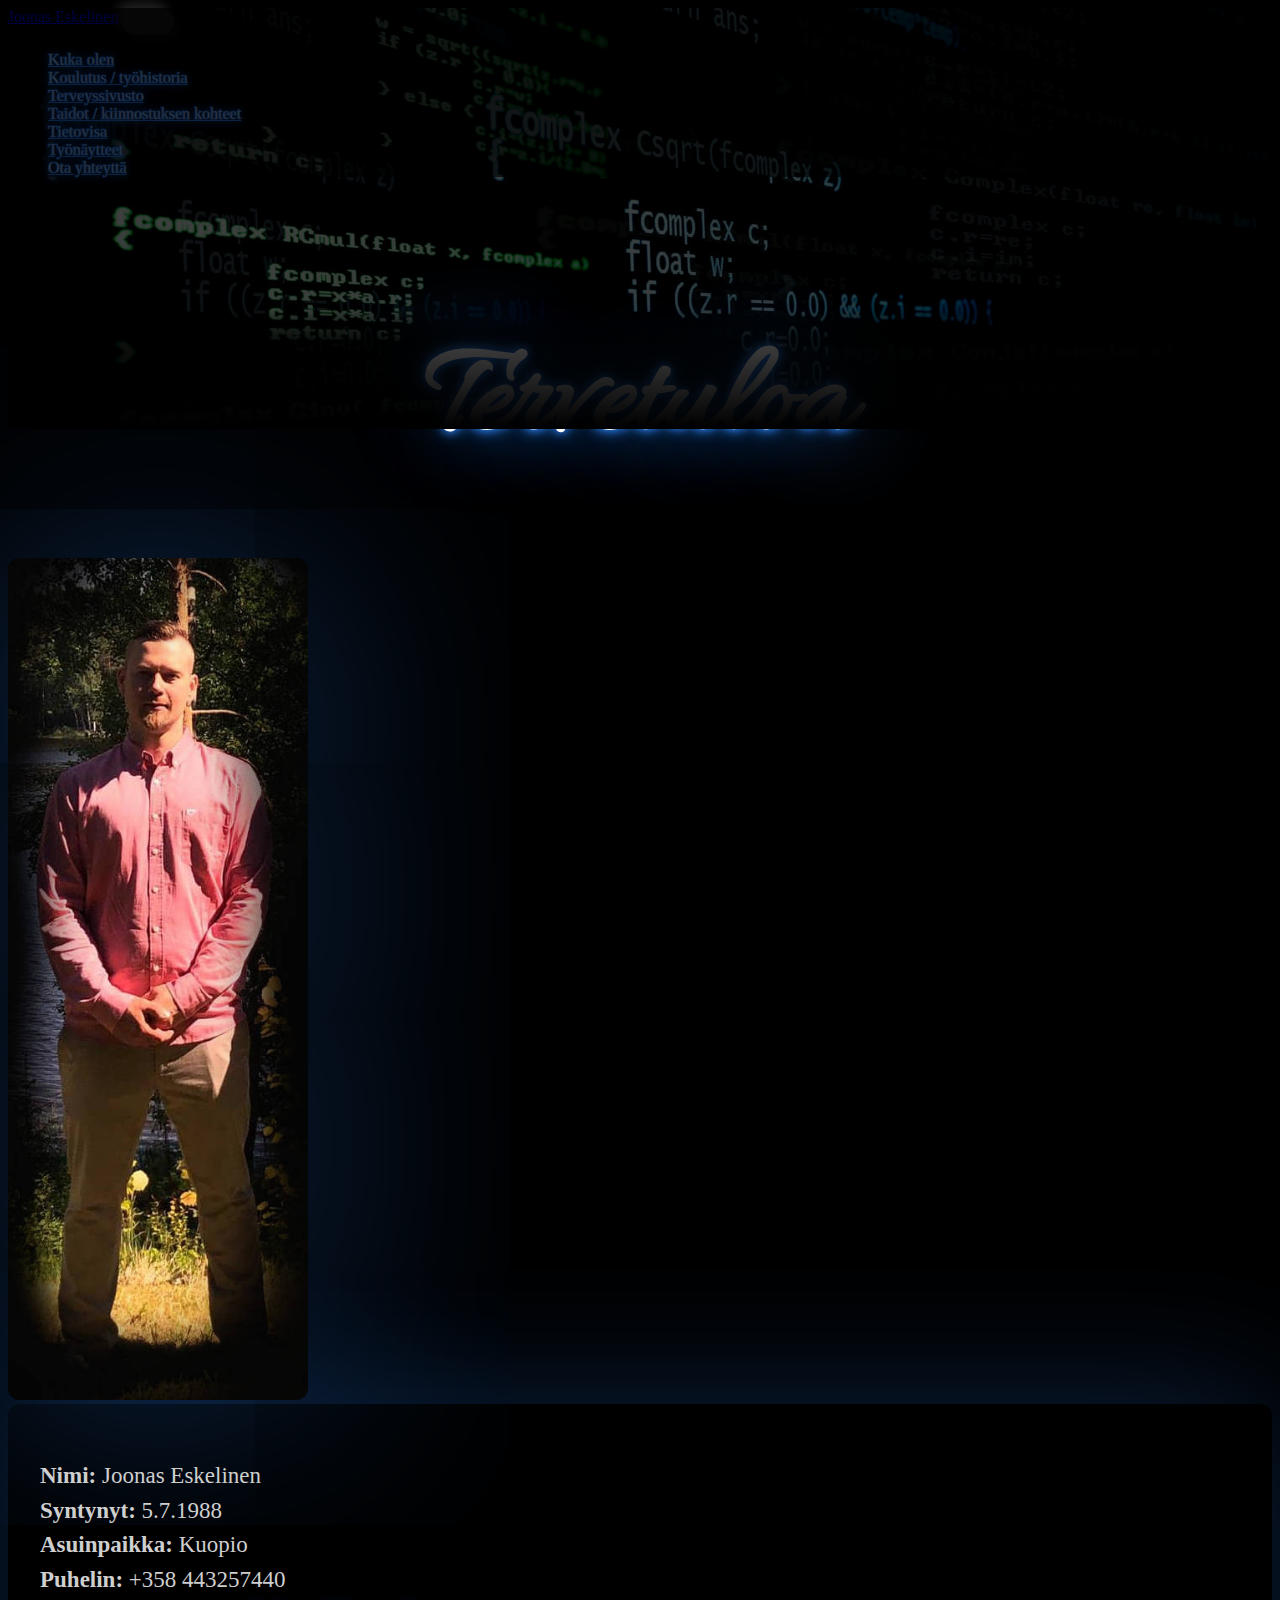
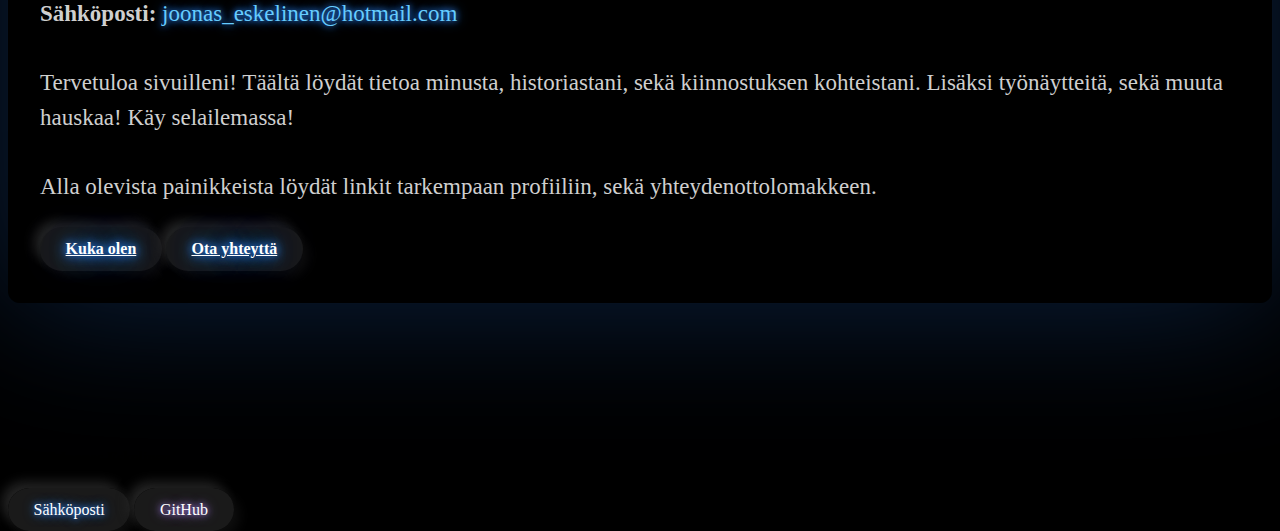
<file: index.html>
<!DOCTYPE html>
<html lang="fi">
<head>
  <meta charset="UTF-8" />
  <meta name="viewport" content="width=device-width, initial-scale=1.0" />
  <title>Minun sivuni</title>
  
  <!-- bootstrap-->
  <link href="https://cdn.jsdelivr.net/npm/bootstrap@5.3.8/dist/css/bootstrap.min.css" rel="stylesheet" integrity="sha384-sRIl4kxILFvY47J16cr9ZwB07vP4J8+LH7qKQnuqkuIAvNWLzeN8tE5YBujZqJLB" crossorigin="anonymous"/>
    
    <!-- CSS -->
    <link rel="stylesheet" href="style.css">

    <!-- fontit -->
  <link href="https://fonts.googleapis.com/css2?family=Allura&display=swap" rel="stylesheet">
  
</head>
<body>
<!-- Header -->
<header class="hero-header text-white">
  <!-- Navigaatiopalkki -->
  <nav class="navbar navbar-expand-lg navbar-dark fixed-top">
    <div class="container">
      <!-- Etusivun brändi -->
      <a class="navbar-brand fw-bold" href="#">Joonas Eskelinen</a>

      <!-- Hampurilaisvalikko mobiililaitteille -->
      <button
        class="navbar-toggler"
        type="button"
        data-bs-toggle="collapse"
        data-bs-target="#navbarNav"
        aria-controls="navbarNav"
        aria-expanded="false"
        aria-label="Toggle navigation">
        <span class="navbar-toggler-icon"></span>
      </button>

      <!-- Navigaatiolinkit -->
      <div class="collapse navbar-collapse" id="navbarNav">
        <ul class="navbar-nav ms-auto">
          <li class="nav-item"><a class="nav-link" href="kukaolen.html">Kuka olen</a></li>
          <li class="nav-item"><a class="nav-link" href="historia.html">Koulutus / työhistoria</a></li>
          <li class="nav-item"><a class="nav-link" href="terveyssivusto.php">Terveyssivusto</a></li>
          <li class="nav-item"><a class="nav-link" href="taidot.html">Taidot / kiinnostuksen kohteet</a></li>
          <li class="nav-item"><a class="nav-link" href="tietovisa.php">Tietovisa</a></li>
          <li class="nav-item"><a class="nav-link" href="tyonaytteet.html">Työnäytteet</a></li>
          <li class="nav-item"><a class="nav-link" href="yhteydenotto.php">Ota yhteyttä</a></li>
        </ul>
      </div>
    </div>
  </nav>

  <!-- Hero-sisältö -->
  <div class="hero-content text-center d-flex flex-column justify-content-center align-items-center">
    <div class="container">
      <h1 class="hero-title">Tervetuloa</h1>
    </div>
  </div>
</header>

 <!-- etusivun sisältö-->
 <!-- -->
 <main class="container my-5 pt-hero-gap">
  <section id="etusivu" class="row align-items-stretch">
    
    <!-- vasen neu-box: kuva -->
    <div class="col-md-5 d-flex justify-content-center align-items-center">
      <img src="omakuva1.jpg" alt="omakuva" class="omakuva etusivu-kuva">
    </div>

    <!-- Oikea neu-box-->
    <div class="col-md-7 d-flex align-items-stretch">
      <div class="neu-box etusivu-box w-100 d-flex flex-column justify-content-center text-center">
        <p>
          <b>Nimi: </b>Joonas Eskelinen<br>
          <b>Syntynyt: </b>5.7.1988<br>
          <b>Asuinpaikka: </b>Kuopio<br>
          <b>Puhelin: </b>+358 443257440<br>
          <b>Sähköposti: </b> <a href="mailto:joonas_eskelinen@hotmail.com">joonas_eskelinen@hotmail.com</a><br><br>
          Tervetuloa sivuilleni! Täältä löydät tietoa minusta, historiastani, sekä kiinnostuksen kohteistani. Lisäksi työnäytteitä, sekä muuta hauskaa! Käy selailemassa! <br><br>
          Alla olevista painikkeista löydät linkit tarkempaan profiiliin, sekä yhteydenottolomakkeen.
        </p>
        <div class="mt-3">
          <a href="kukaolen.html" class="btn">Kuka olen</a>
          <a href="yhteydenotto.php" class="btn">Ota yhteyttä</a>
        </div>
      </div>
    </div>

  </section>
</main>

  <!-- footer -->
  <footer class="bg-black text-white text-center py-4">
    <p class="mb-0">© 2025 Joonas Eskelinen</p><br>
    <a href="mailto:joonas_eskelinen@hotmail.com" class="btn">Sähköposti</a>
    <a href="https://github.com/JoonasEskelinen" class="btn">GitHub</a>
  </footer>

  
  <!-- bootstrapin oma javascript, jota tarvitaan esim hampurilaisvalikon toimimiseen ja valikoihin-->
  <script
    src="https://cdn.jsdelivr.net/npm/bootstrap@5.3.8/dist/js/bootstrap.bundle.min.js"
    integrity="sha384-FKyoEForCGlyvwx9Hj09JcYn3nv7wiPVlz7YYwJrWVcXK/BmnVDxM+D2scQbITxI"
    crossorigin="anonymous"
  ></script>
</body>

</html>
</file>
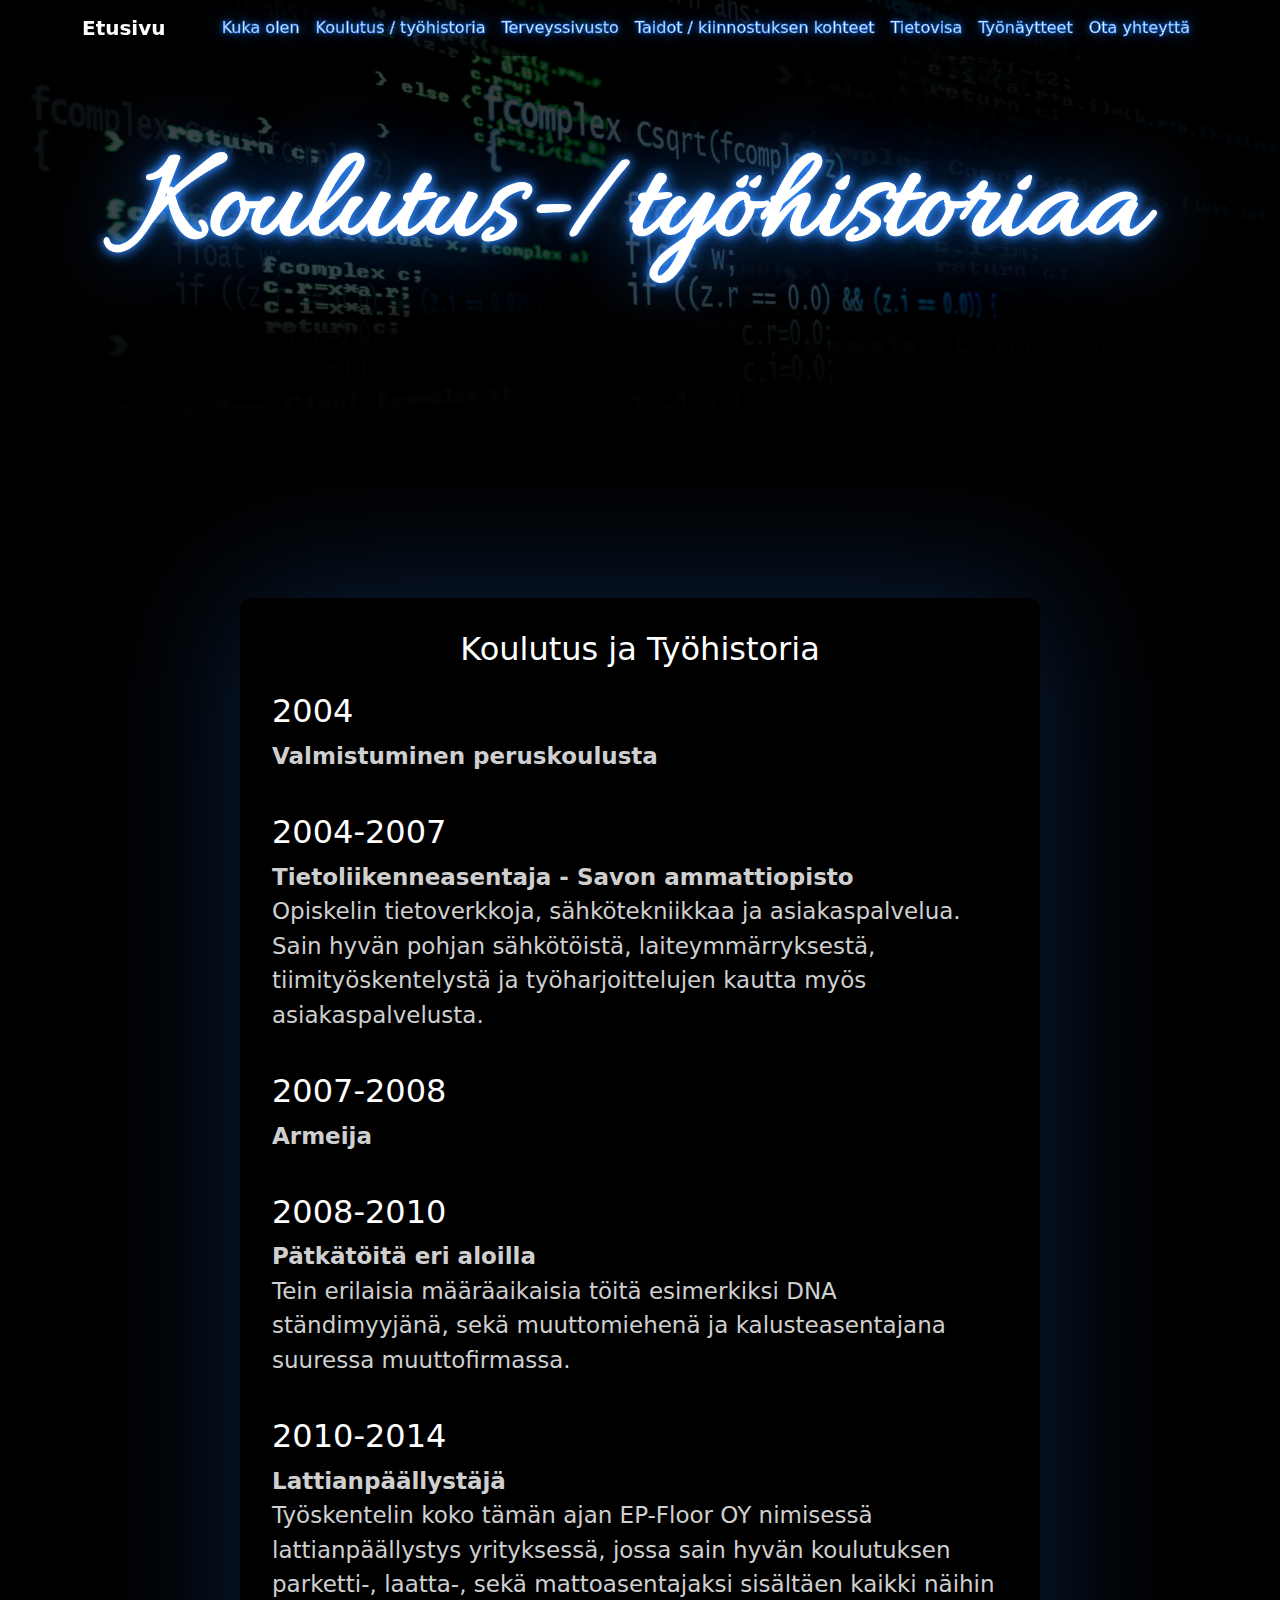
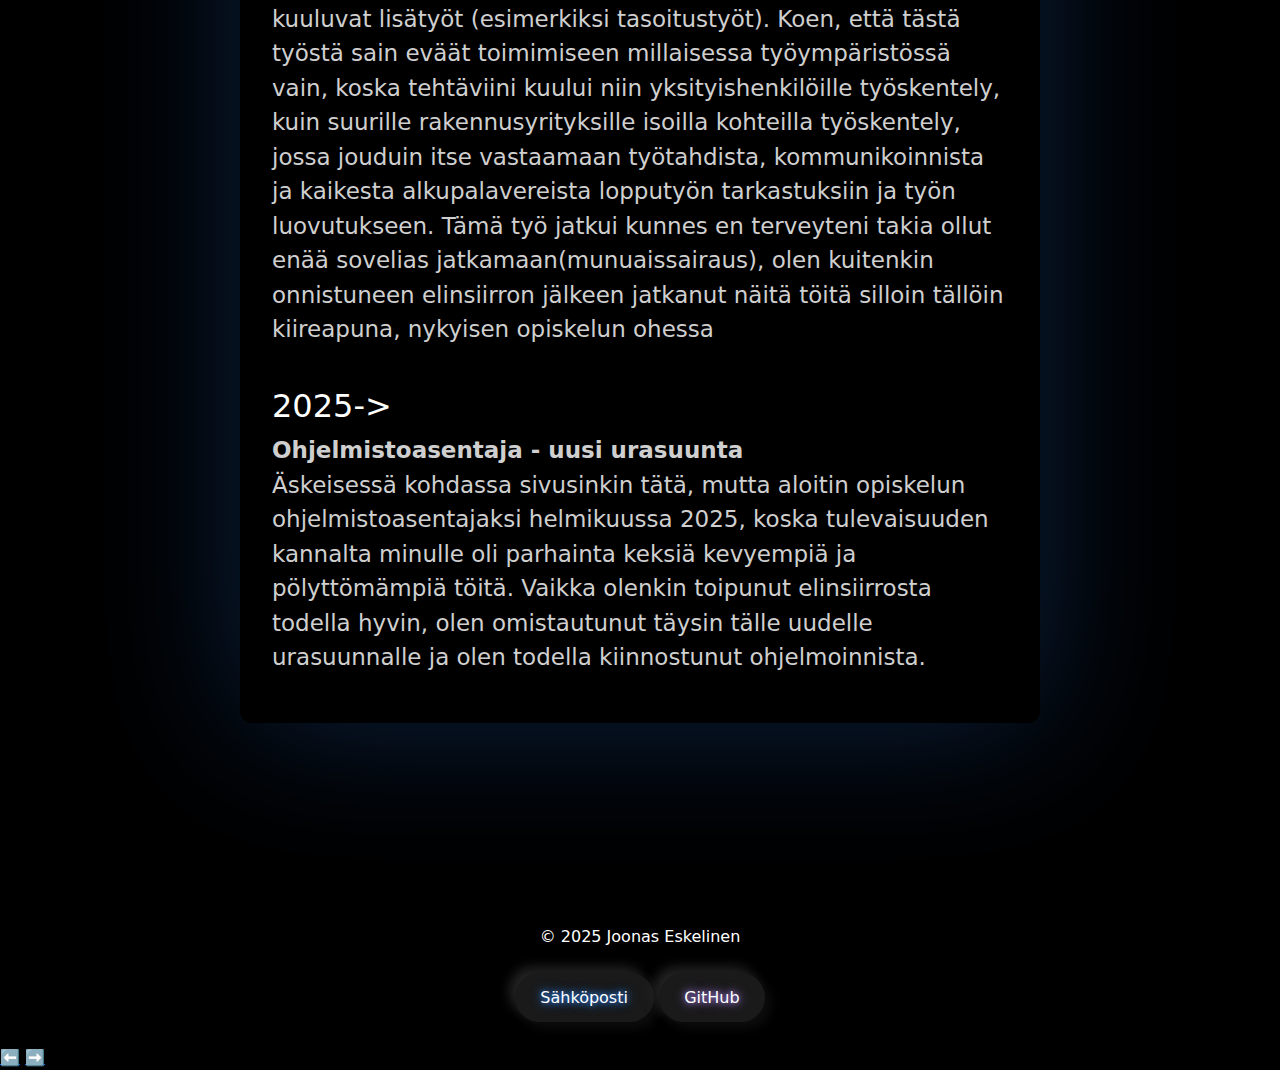
<file: historia.html>
<!DOCTYPE html>
<html lang="fi">
<head>
    <meta charset="UTF-8">
    <meta name="viewport" content="width=device-width, initial-scale=1.0">
    <title>Ota yhteyttä – Joonas Eskelinen</title>

    <!-- Bootstrap -->
    <link href="https://cdn.jsdelivr.net/npm/bootstrap@5.3.8/dist/css/bootstrap.min.css" rel="stylesheet">

    <!-- fontit -->
    <link href="https://fonts.googleapis.com/css2?family=Allura&display=swap" rel="stylesheet">

    <!-- css -->
    <link rel="stylesheet" href="style.css">
</head>
<body>

<!-- Header -->
<header class="hero-header text-white">
  <!-- Navigaatiopalkki -->
  <nav class="navbar navbar-expand-lg navbar-dark fixed-top">
    <div class="container">
      <!-- Etusivu painike -->
      <a class="navbar-brand fw-bold" href="index.html">Etusivu</a>

      <!-- Hampurilaisvalikko mobiililaitteille -->
      <button
        class="navbar-toggler"
        type="button"
        data-bs-toggle="collapse"
        data-bs-target="#navbarNav"
        aria-controls="navbarNav"
        aria-expanded="false"
        aria-label="Toggle navigation">
        <span class="navbar-toggler-icon"></span>
      </button>

      <!-- Navigaatiolinkit -->
      <div class="collapse navbar-collapse" id="navbarNav">
        <ul class="navbar-nav ms-auto">
          <li class="nav-item"><a class="nav-link" href="kukaolen.html">Kuka olen</a></li>
          <li class="nav-item"><a class="nav-link" href="historia.html">Koulutus / työhistoria</a></li>
          <li class="nav-item"><a class="nav-link" href="terveyssivusto.php">Terveyssivusto</a></li>
          <li class="nav-item"><a class="nav-link" href="taidot.html">Taidot / kiinnostuksen kohteet</a></li>
          <li class="nav-item"><a class="nav-link" href="tietovisa.php">Tietovisa</a></li>
          <li class="nav-item"><a class="nav-link" href="tyonaytteet.html">Työnäytteet</a></li>
          <li class="nav-item"><a class="nav-link" href="yhteydenotto.php">Ota yhteyttä</a></li>
        </ul>
      </div>
    </div>
  </nav>

  <!-- Hero-sisältö -->
  <div class="hero-content text-center d-flex flex-column justify-content-center align-items-center">
    <div class="container">
      <h1 class="hero-title">Koulutus-/työhistoriaa</h1>
    </div>
  </div>
</header>

<!-- lomake -->
<main class="container my-5 pt-hero-gap">
  <div class="neu-box mx-auto" style="max-width: 800px;">
    <h2 class="text-center mb-4">Koulutus ja Työhistoria</h2>
    <div class="timeline">
      <div class="timeline-item">
        <h2>2004</h2>
        <p><b>Valmistuminen peruskoulusta</b></p>
      </div>

      <br>

      <div class="timeline-item">
        <h2>2004-2007</h2>
        <p><b>Tietoliikenneasentaja - Savon ammattiopisto</b><br>
        Opiskelin tietoverkkoja, sähkötekniikkaa ja asiakaspalvelua. Sain hyvän pohjan sähkötöistä, laiteymmärryksestä, tiimityöskentelystä ja työharjoittelujen kautta myös asiakaspalvelusta. </p>
      </div>
      
      <br>

      <div class="timeline-item">
      <h2>2007-2008</h2>
      <p><b>Armeija</b></p>
      </div>
      
      <br>

      <div class="timeline-item">
        <h2>2008-2010</h2>
        <p><b>Pätkätöitä eri aloilla</b><br>
        Tein erilaisia määräaikaisia töitä esimerkiksi DNA ständimyyjänä, sekä muuttomiehenä ja kalusteasentajana suuressa muuttofirmassa.</p>
      </div>
      
      <br>

      <div class="timeline-item">
        <h2>2010-2014</h2>
        <p><b>Lattianpäällystäjä</b><br>
        Työskentelin koko tämän ajan EP-Floor OY nimisessä lattianpäällystys yrityksessä, jossa sain hyvän koulutuksen parketti-, laatta-, sekä mattoasentajaksi sisältäen
         kaikki näihin kuuluvat lisätyöt (esimerkiksi tasoitustyöt). Koen, että tästä työstä sain eväät toimimiseen millaisessa työympäristössä vain, koska tehtäviini kuului niin 
         yksityishenkilöille työskentely, kuin suurille rakennusyrityksille isoilla kohteilla työskentely, jossa jouduin itse vastaamaan työtahdista, kommunikoinnista ja kaikesta alkupalavereista lopputyön tarkastuksiin ja työn luovutukseen.
        Tämä työ jatkui kunnes en terveyteni takia ollut enää sovelias jatkamaan(munuaissairaus), olen kuitenkin onnistuneen elinsiirron jälkeen jatkanut näitä töitä silloin tällöin kiireapuna, nykyisen opiskelun ohessa </p>
      </div>
      
      <br>

      <div class="timeline-item">
        <h2>2025-></h2>
        <p><b>Ohjelmistoasentaja - uusi urasuunta</b><br>
        Äskeisessä kohdassa sivusinkin tätä, mutta aloitin opiskelun ohjelmistoasentajaksi helmikuussa 2025, koska tulevaisuuden kannalta minulle oli parhainta keksiä kevyempiä ja pölyttömämpiä töitä. Vaikka olenkin toipunut elinsiirrosta todella
        hyvin, olen omistautunut täysin tälle uudelle urasuunnalle ja olen todella kiinnostunut ohjelmoinnista.</p>
      </div>
    </div>
  </div>
</main>


<!-- footer -->
<footer class="bg-black text-white text-center py-4">
    <p class="mb-0">© 2025 Joonas Eskelinen</p><br>
    <a href="mailto:joonas_eskelinen@hotmail.com" class="btn">Sähköposti</a>
    <a href="https://github.com/JoonasEskelinen" class="btn">GitHub</a>
</footer>

<!-- Bootstrap JS-->
<script
  src="https://cdn.jsdelivr.net/npm/bootstrap@5.3.8/dist/js/bootstrap.bundle.min.js"
  integrity="sha384-FKyoEForCGlyvwx9Hj09JcYn3nv7wiPVlz7YYwJrWVcXK/BmnVDxM+D2scQbITxI"
  crossorigin="anonymous">
</script>

<!-- Mobiilin sivunavigaatio -->
<div class="mobile-nav-bottom">
    <a href="kukaolen.html" class="mobile-nav-btn">⬅️</a>
    <a href="terveyssivusto.php" class="mobile-nav-btn">➡️</a>
</div>

</body>
</html>
</file>
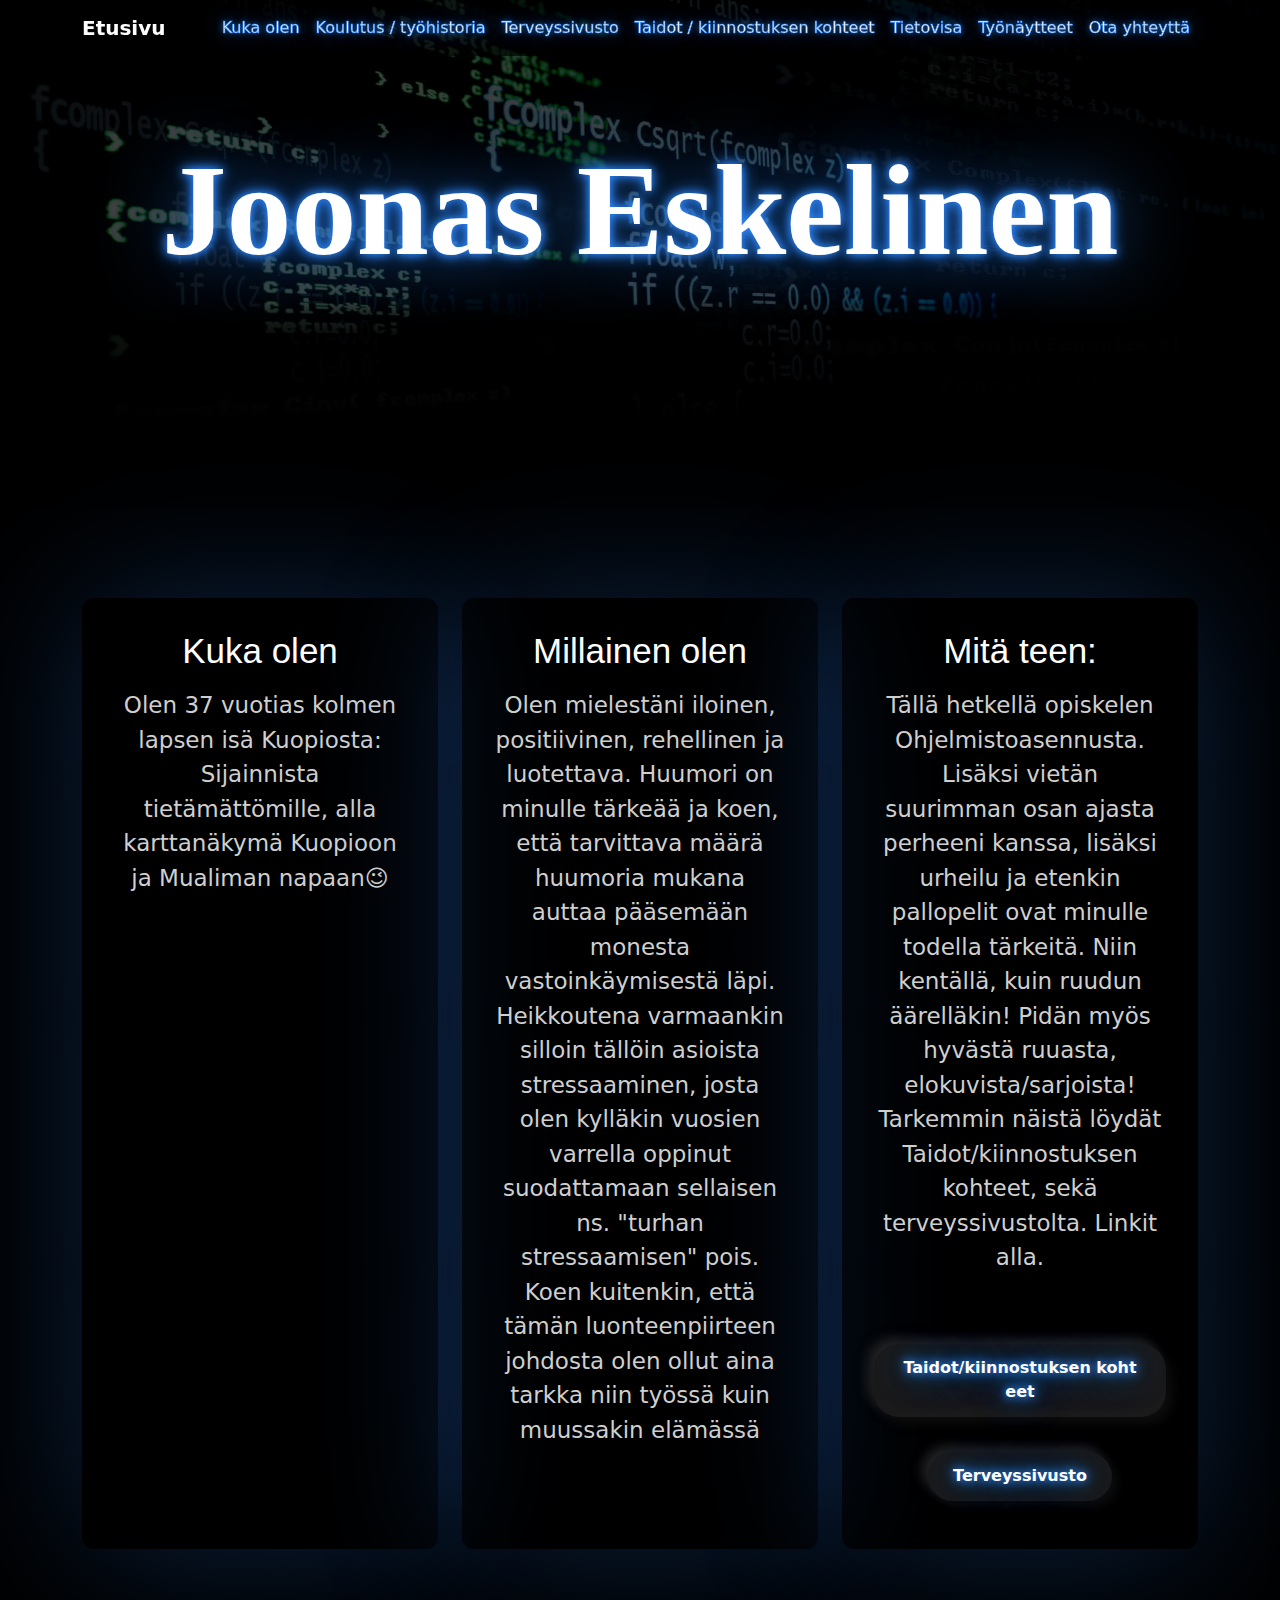
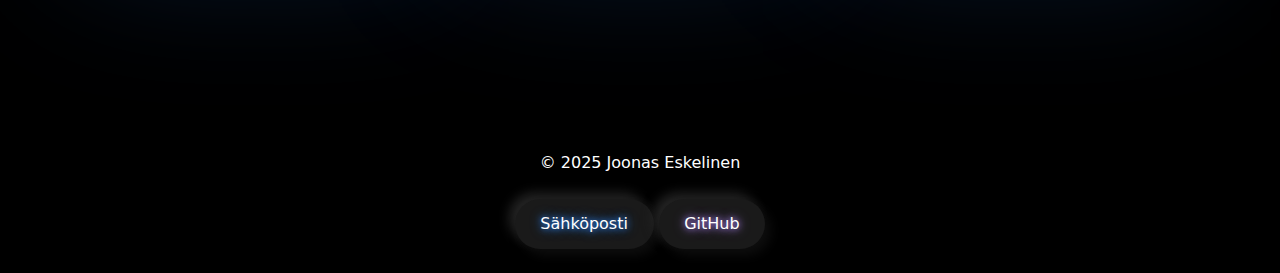
<file: kukaolen.html>
<!DOCTYPE html>
<html lang="fi">
<head>
    <meta charset="UTF-8">
    <meta name="viewport" content="width=device-width, initial-scale=1.0">
    <title>Ota yhteyttä - Joonas Eskelinen</title>

    <!-- Bootstrap -->
    <link href="https://cdn.jsdelivr.net/npm/bootstrap@5.3.8/dist/css/bootstrap.min.css" rel="stylesheet">

    <!-- Google-fontit -->
    <link href="https://fonts.googleapis.com/css2?family=Great+Vibes&display=swap" rel="stylesheet">

    <!-- css -->
    <link rel="stylesheet" href="style.css">
</head>
<body>

<!-- Header -->
<header class="hero-header text-white">
  <!-- Navigaatiopalkki -->
  <nav class="navbar navbar-expand-lg navbar-dark fixed-top">
    <div class="container">
          <!-- Etusivu painike -->
      <a class="navbar-brand fw-bold" href="index.html">Etusivu</a>

      <!-- Hampurilaisvalikko mobiililaitteille -->
      <button
        class="navbar-toggler"
        type="button"
        data-bs-toggle="collapse"
        data-bs-target="#navbarNav"
        aria-controls="navbarNav"
        aria-expanded="false"
        aria-label="Toggle navigation">
        <span class="navbar-toggler-icon"></span>
      </button>

      <!-- Navigaatiolinkit -->
      <div class="collapse navbar-collapse" id="navbarNav">
        <ul class="navbar-nav ms-auto">
          <li class="nav-item"><a class="nav-link" href="kukaolen.html">Kuka olen</a></li>
          <li class="nav-item"><a class="nav-link" href="historia.html">Koulutus / työhistoria</a></li>
          <li class="nav-item"><a class="nav-link" href="terveyssivusto.php">Terveyssivusto</a></li>
          <li class="nav-item"><a class="nav-link" href="taidot.html">Taidot / kiinnostuksen kohteet</a></li>
          <li class="nav-item"><a class="nav-link" href="tietovisa.php">Tietovisa</a></li>
          <li class="nav-item"><a class="nav-link" href="tyonaytteet.html">Työnäytteet</a></li>
          <li class="nav-item"><a class="nav-link" href="yhteydenotto.php">Ota yhteyttä</a></li>
        </ul>
      </div>
    </div>
  </nav>

  <!-- Hero-sisältö -->
  <div class="hero-content text-center d-flex flex-column justify-content-center align-items-center">
    <div class="container">
      <h1 class="hero-title">Joonas Eskelinen</h1>
    </div>
  </div>
</header>

<!--sivunäkymä-->
<section class="container my-5 pt-hero-gap">
  <div class="row g-4">
    
    <!-- 1. neu-box-->
    <div class="col-md-4">
      <div class="neu-box text-center h-100 justify-content-center align-items-center ">
        <h3>Kuka olen</h3>
        <p>Olen 37 vuotias kolmen lapsen isä Kuopiosta: <br>
        Sijainnista tietämättömille, alla karttanäkymä Kuopioon ja Mualiman napaan😉 </p>
    <iframe
          src="https://www.google.com/maps/embed?pb=!1m18!1m12!1m3!1d227.25060180586357!2d27.677810109148584!3d62.89252443247713!2m3!1f0!2f0!3f0!3m2!1i1024!2i768!4f13.1!3m3!1m2!1s0x4684b1024b6603ab%3A0x19cb53a61c7af36b!2sMualiman%20napa!5e0!3m2!1sfi!2sfi!4v1762450047030!5m2!1sfi!2sfi"
          allowfullscreen=""
          loading="lazy"
          referrerpolicy="no-referrer-when-downgrade">
        </iframe>  
    </div>
      
    </div>

    <!-- 2. neu-box -->
    <div class="col-md-4">
      <div class="neu-box text-center h-100">
        <h3>Millainen olen</h3>
        <p>Olen mielestäni iloinen, positiivinen, rehellinen ja luotettava. Huumori on minulle tärkeää ja koen, että tarvittava määrä huumoria mukana auttaa pääsemään monesta vastoinkäymisestä läpi. Heikkoutena varmaankin silloin tällöin asioista stressaaminen, josta olen kylläkin vuosien varrella oppinut suodattamaan sellaisen ns. "turhan stressaamisen" pois. Koen kuitenkin, että tämän luonteenpiirteen johdosta olen ollut aina tarkka niin työssä kuin muussakin elämässä </p>
      </div>
    </div>

    <!-- 3. laatikko -->
    <div class="col-md-4">
      <div class="neu-box text-center h-100">
        <h3>Mitä teen:</h3>
        <p>Tällä hetkellä opiskelen Ohjelmistoasennusta. Lisäksi vietän suurimman osan ajasta perheeni kanssa, lisäksi urheilu ja etenkin pallopelit ovat minulle todella tärkeitä. Niin kentällä, kuin ruudun äärelläkin! Pidän myös hyvästä ruuasta, elokuvista/sarjoista! Tarkemmin näistä löydät Taidot/kiinnostuksen kohteet, sekä terveyssivustolta. Linkit alla.<br><br><br>
        <a href="taidot.html" class="btn">Taidot/kiinnostuksen kohteet</a><br><br>
        <a href="terveyssivusto.php" class="btn">Terveyssivusto</a>  
        </p>
      </div>
    
    </div>
  </div>
</section>

<!-- footer -->
  <footer class="bg-black text-white text-center py-4">
    <p class="mb-0">© 2025 Joonas Eskelinen</p><br>
    <a href="mailto:joonas_eskelinen@hotmail.com" class="btn">Sähköposti</a>
    <a href="https://github.com/JoonasEskelinen" class="btn">GitHub</a>
  </footer>

  <script>
    src="https://cdn.jsdelivr.net/npm/bootstrap@5.3.8/dist/js/bootstrap.bundle.min.js"
    integrity="sha384-FKyoEForCGlyvwx9Hj09JcYn3nv7wiPVlz7YYwJrWVcXK/BmnVDxM+D2scQbITxI"
    crossorigin="anonymous"
  </script>
</body>
</html>
</file>
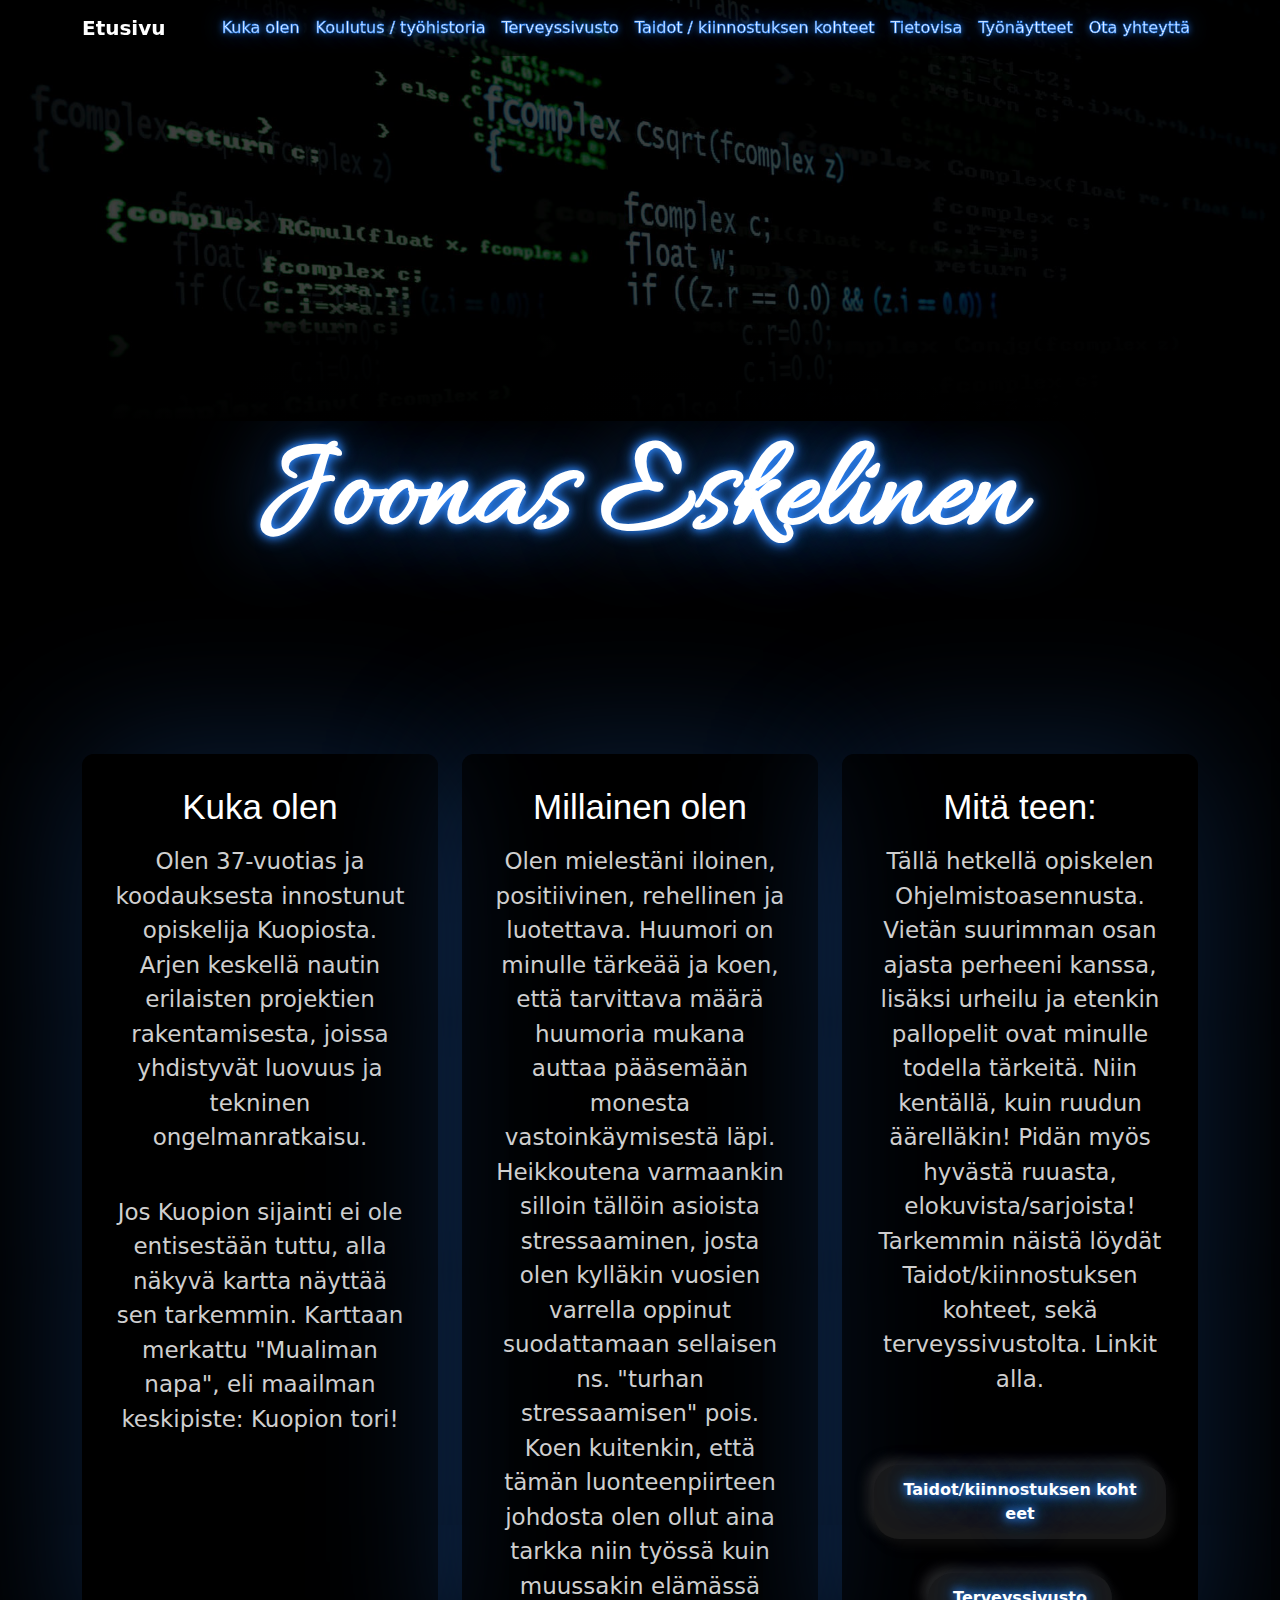
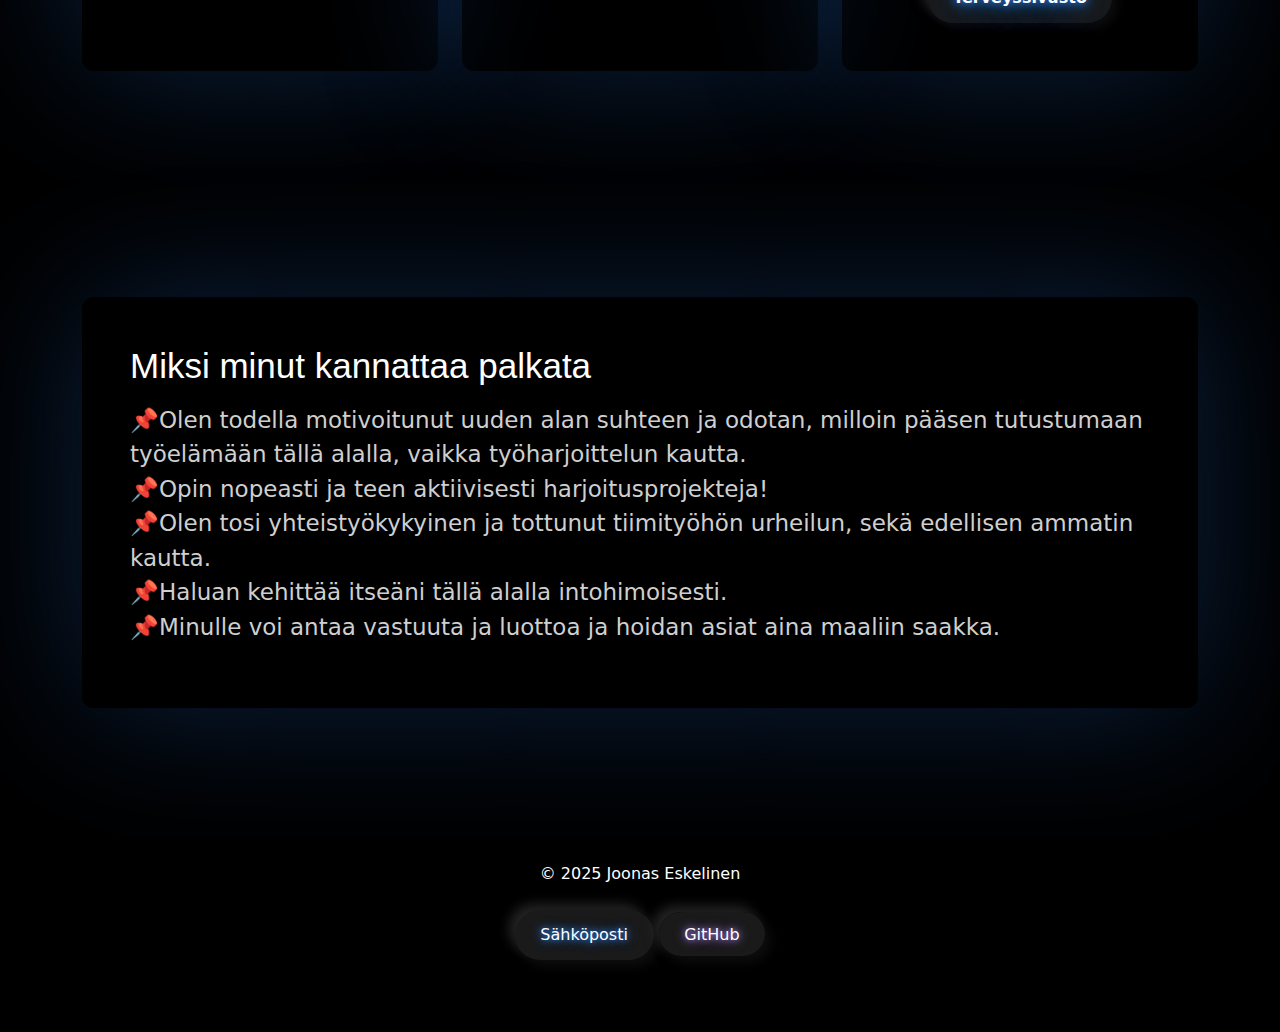
<file: kukaolen1.html>
<!DOCTYPE html>
<html lang="fi">
<head>
    <meta charset="UTF-8">
    <meta name="viewport" content="width=device-width, initial-scale=1.0">
    <title>Ota yhteyttä - Joonas Eskelinen</title>

    <!-- Bootstrap -->
    <link href="https://cdn.jsdelivr.net/npm/bootstrap@5.3.8/dist/css/bootstrap.min.css" rel="stylesheet">

    <!-- fontit -->
    <link href="https://fonts.googleapis.com/css2?family=Allura&display=swap" rel="stylesheet">

    <!-- css -->
    <link rel="stylesheet" href="style.css">
</head>
<body>

<!-- Header -->
<header class="hero-header text-white">
  <!-- Navigaatiopalkki -->
  <nav class="navbar navbar-expand-lg navbar-dark fixed-top">
    <div class="container">
          <!-- Etusivu painike -->
      <a class="navbar-brand fw-bold" href="index.html">Etusivu</a>

      <!-- Hampurilaisvalikko mobiililaitteille -->
      <button
        class="navbar-toggler"
        type="button"
        data-bs-toggle="collapse"
        data-bs-target="#navbarNav"
        aria-controls="navbarNav"
        aria-expanded="false"
        aria-label="Toggle navigation">
        <span class="navbar-toggler-icon"></span>
      </button>

      <!-- Navigaatiolinkit -->
      <div class="collapse navbar-collapse" id="navbarNav">
        <ul class="navbar-nav ms-auto">
          <li class="nav-item"><a class="nav-link" href="kukaolen.html">Kuka olen</a></li>
          <li class="nav-item"><a class="nav-link" href="historia.html">Koulutus / työhistoria</a></li>
          <li class="nav-item"><a class="nav-link" href="terveyssivusto.php">Terveyssivusto</a></li>
          <li class="nav-item"><a class="nav-link" href="taidot.html">Taidot / kiinnostuksen kohteet</a></li>
          <li class="nav-item"><a class="nav-link" href="tietovisa.php">Tietovisa</a></li>
          <li class="nav-item"><a class="nav-link" href="tyonaytteet.html">Työnäytteet</a></li>
          <li class="nav-item"><a class="nav-link" href="yhteydenotto.php">Ota yhteyttä</a></li>
        </ul>
      </div>
    </div>
  </nav>
</header>

  <!-- Hero-sisältö -->
  <div class="hero-content text-center d-flex flex-column justify-content-center align-items-center">
    <div class="container">
      <h1 class="hero-title">Joonas Eskelinen</h1>
    </div>
  </div>


<!--sivunäkymä-->
<section class="container my-5 pt-hero-gap">
  <div class="row g-4">
    
  


    <!-- kuka olen neubox-->
    <div class="col-md-4">
      <div class="neu-box text-center h-100 justify-content-center align-items-center ">
        <h3>Kuka olen</h3>
        <p>Olen 37-vuotias ja koodauksesta innostunut opiskelija Kuopiosta. Arjen keskellä nautin erilaisten projektien rakentamisesta,
        joissa yhdistyvät luovuus ja tekninen ongelmanratkaisu.</p><br>
        <p>Jos Kuopion sijainti ei ole entisestään tuttu, alla näkyvä kartta näyttää sen tarkemmin.
          Karttaan merkattu "Mualiman napa", eli maailman keskipiste: Kuopion tori!
        </p>
    <iframe
          src="https://www.google.com/maps/embed?pb=!1m18!1m12!1m3!1d227.25060180586357!2d27.677810109148584!3d62.89252443247713!2m3!1f0!2f0!3f0!3m2!1i1024!2i768!4f13.1!3m3!1m2!1s0x4684b1024b6603ab%3A0x19cb53a61c7af36b!2sMualiman%20napa!5e0!3m2!1sfi!2sfi!4v1762450047030!5m2!1sfi!2sfi"
          allowfullscreen=""
          loading="lazy"
          referrerpolicy="no-referrer-when-downgrade">
        </iframe>  
    </div>
      
    </div>




    <!-- millainen olen neubox -->
    <div class="col-md-4">
      <div class="neu-box text-center h-100">
        <h3>Millainen olen</h3>
        <p>Olen mielestäni iloinen, positiivinen, rehellinen ja luotettava. Huumori on minulle tärkeää ja koen, että tarvittava määrä huumoria mukana auttaa pääsemään monesta vastoinkäymisestä läpi. Heikkoutena varmaankin silloin tällöin asioista stressaaminen, josta olen kylläkin vuosien varrella oppinut suodattamaan sellaisen ns. "turhan stressaamisen" pois. Koen kuitenkin, että tämän luonteenpiirteen johdosta olen ollut aina tarkka niin työssä kuin muussakin elämässä </p>
      </div>
    </div>

    <!-- mita teen neubox -->
    <div class="col-md-4">
      <div class="neu-box text-center h-100">
        <h3>Mitä teen:</h3>
        <p>Tällä hetkellä opiskelen Ohjelmistoasennusta. Vietän suurimman osan ajasta perheeni kanssa, lisäksi urheilu ja etenkin pallopelit ovat minulle todella tärkeitä. Niin kentällä, kuin ruudun äärelläkin! Pidän myös hyvästä ruuasta, elokuvista/sarjoista! Tarkemmin näistä löydät Taidot/kiinnostuksen kohteet, sekä terveyssivustolta. Linkit alla.<br><br><br>
        <a href="taidot.html" class="btn">Taidot/kiinnostuksen kohteet</a><br><br>
        <a href="terveyssivusto.php" class="btn">Terveyssivusto</a>  
        </p>
      </div>
    
    </div>
  </div>
  </section>
  


  <!-- miksi minut palkata neubox-->
    
  <section class="container my-5 pt-hero-gap">
  <div class="row g-4">
  
  <div class="col-12">
      <div class="neu-box neu-box-wide text-left mx-auto p-5">
        <h3>Miksi minut kannattaa palkata</h3>
        <P>
        📌Olen todella motivoitunut uuden alan suhteen ja odotan, milloin pääsen tutustumaan työelämään tällä alalla, vaikka työharjoittelun kautta.<br>
        📌Opin nopeasti ja teen aktiivisesti harjoitusprojekteja!<br>
        📌Olen tosi yhteistyökykyinen ja tottunut tiimityöhön urheilun, sekä edellisen ammatin kautta.<br>
        📌Haluan kehittää itseäni tällä alalla intohimoisesti.<br>
        📌Minulle voi antaa vastuuta ja luottoa ja hoidan asiat aina maaliin saakka. <br>
        </P>
      </div>
      </div>
      



<!-- footer -->
<footer class="bg-black text-white text-center py-4">
    <p class="mb-0">© 2025 Joonas Eskelinen</p><br>
    <a href="mailto:joonas_eskelinen@hotmail.com" class="btn">Sähköposti</a>
    <a href="https://github.com/JoonasEskelinen" class="btn-git">GitHub</a>
</footer>

<!-- Bootstrap JS-->
<script
  src="https://cdn.jsdelivr.net/npm/bootstrap@5.3.8/dist/js/bootstrap.bundle.min.js"
  integrity="sha384-FKyoEForCGlyvwx9Hj09JcYn3nv7wiPVlz7YYwJrWVcXK/BmnVDxM+D2scQbITxI"
  crossorigin="anonymous">
</script>


</body>
</html>
</file>
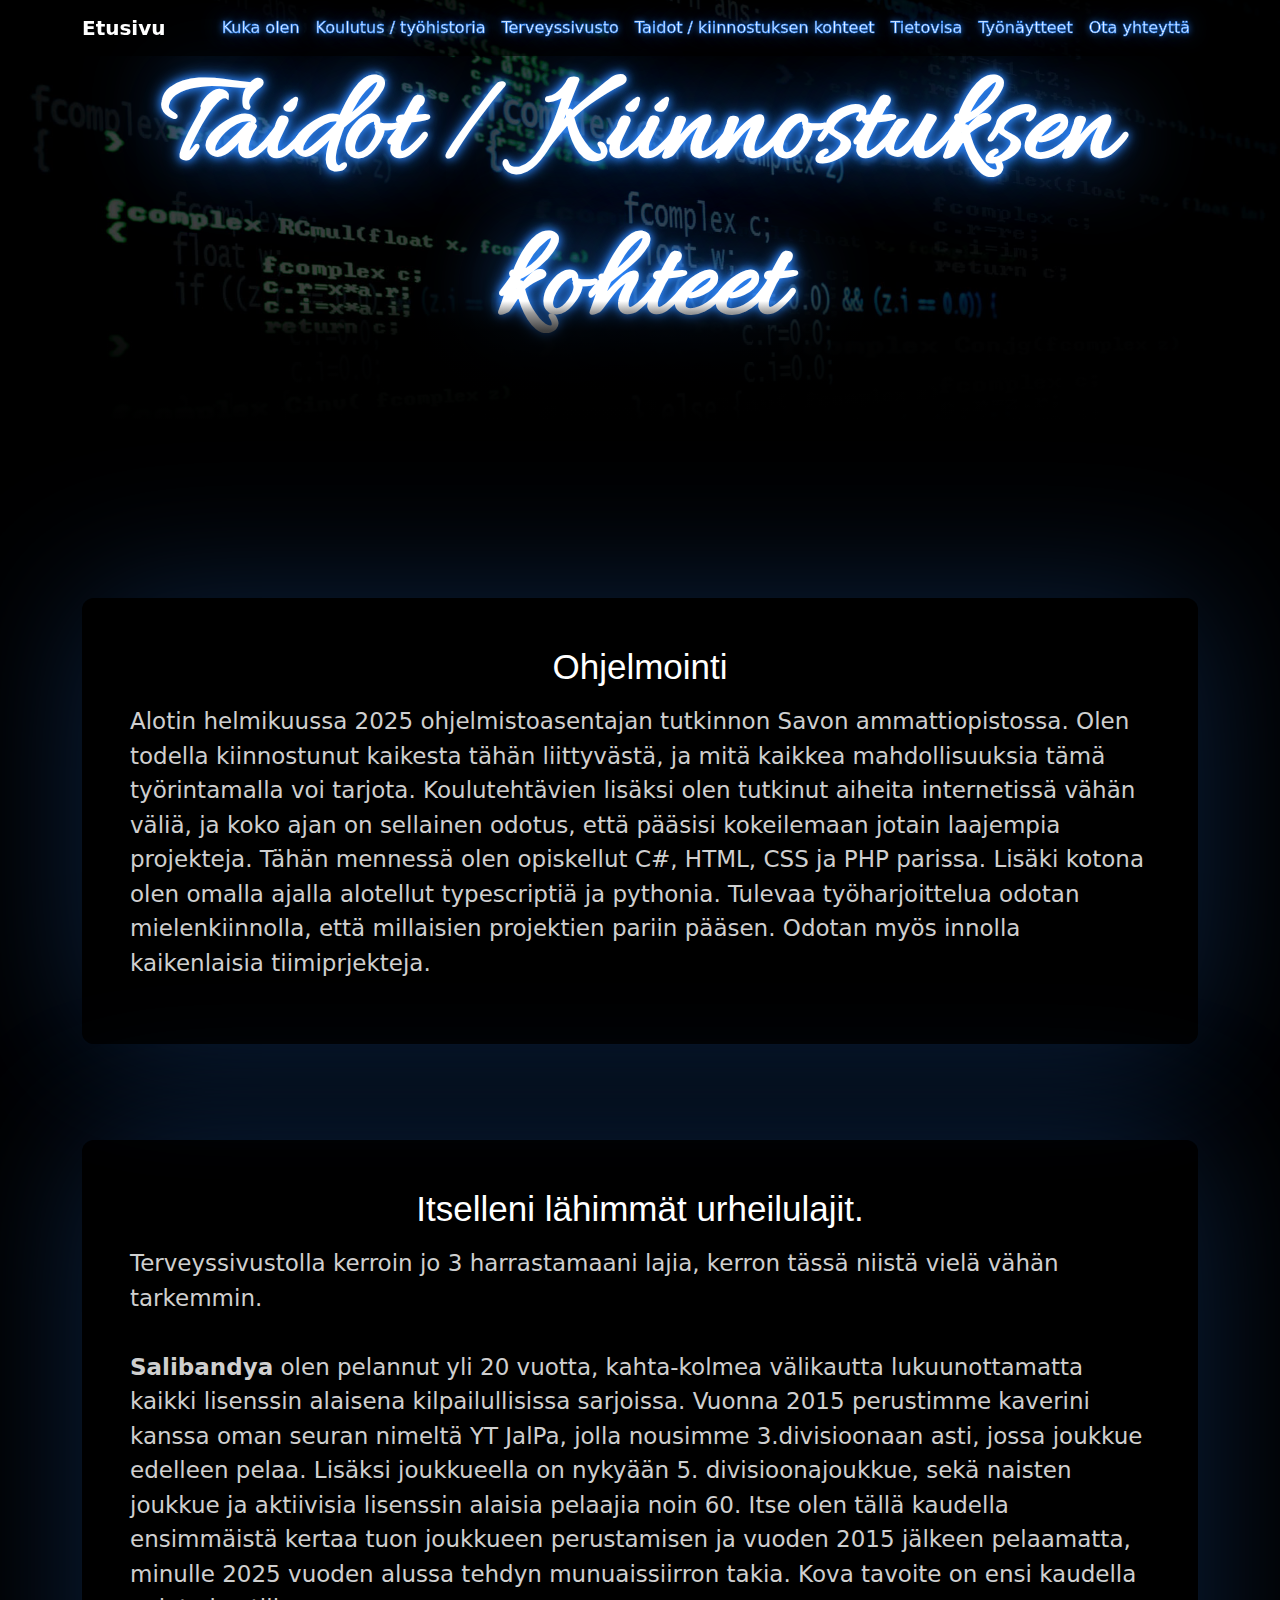
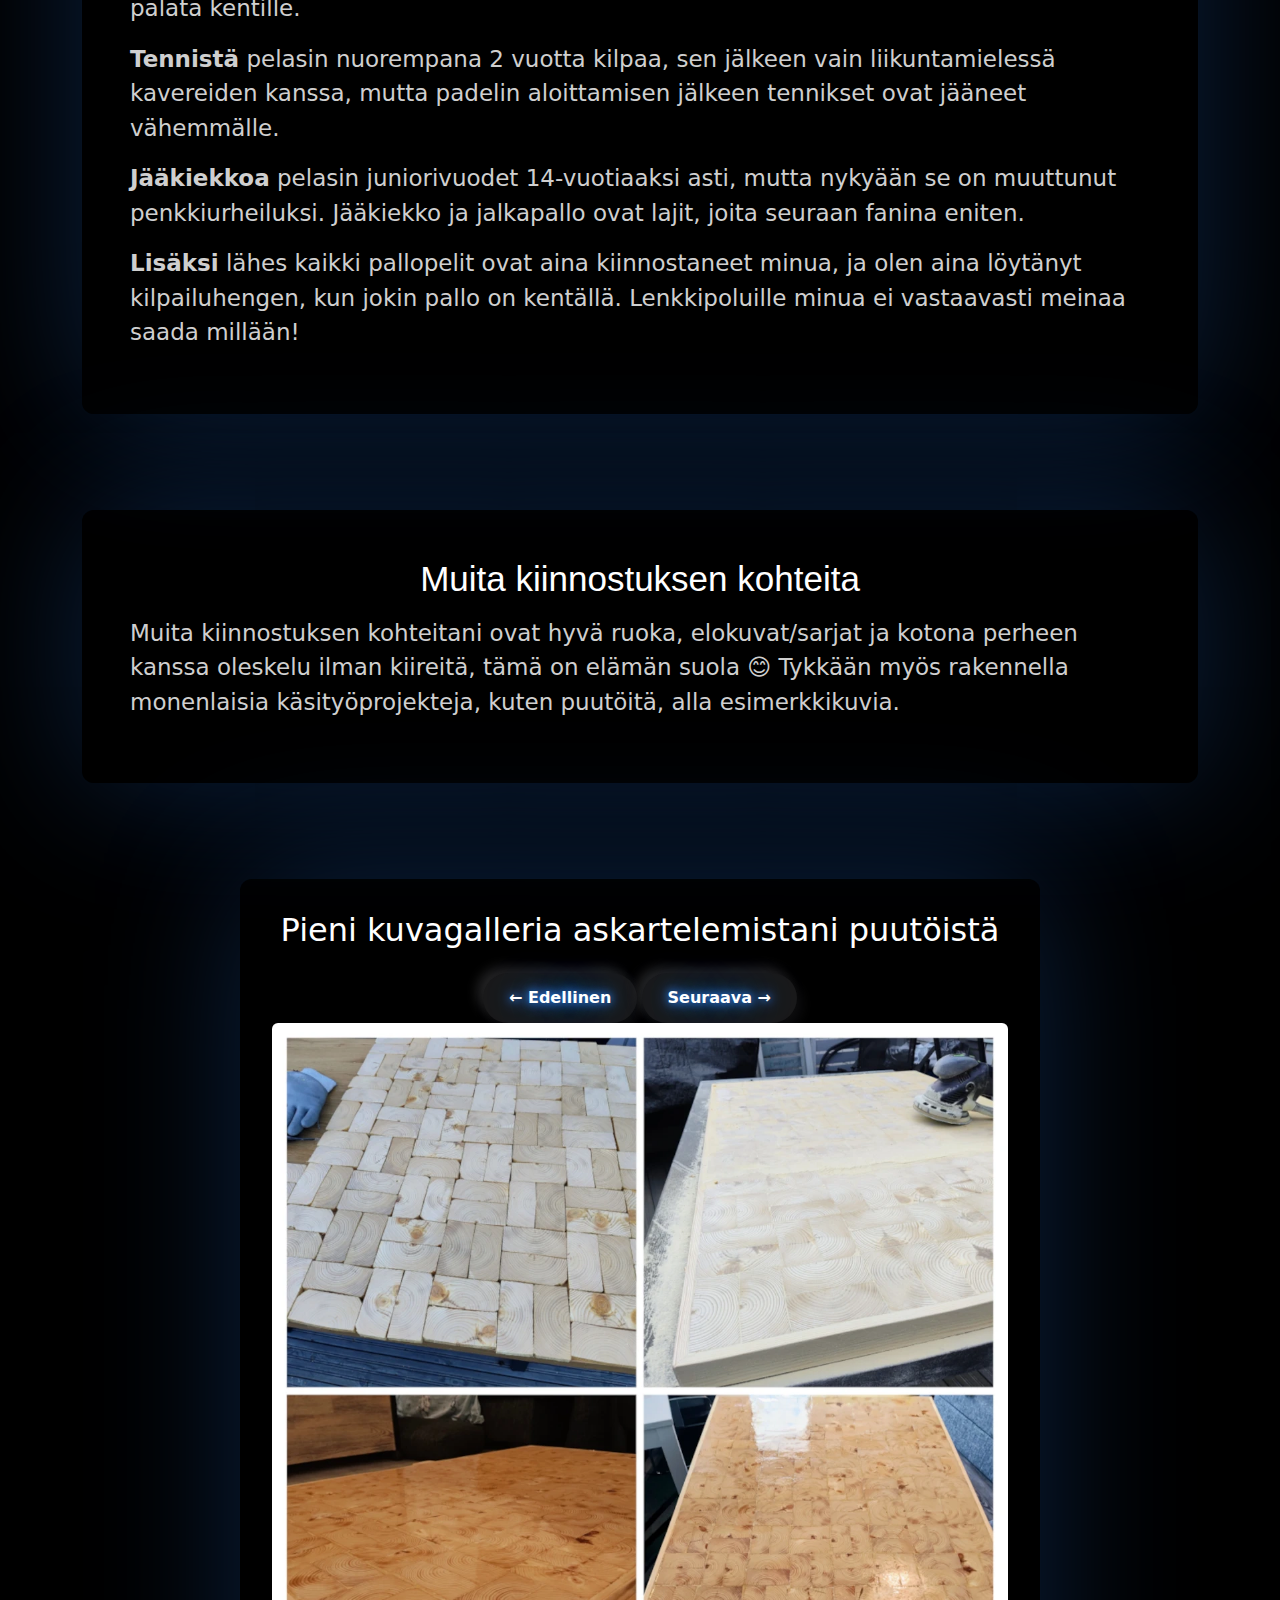
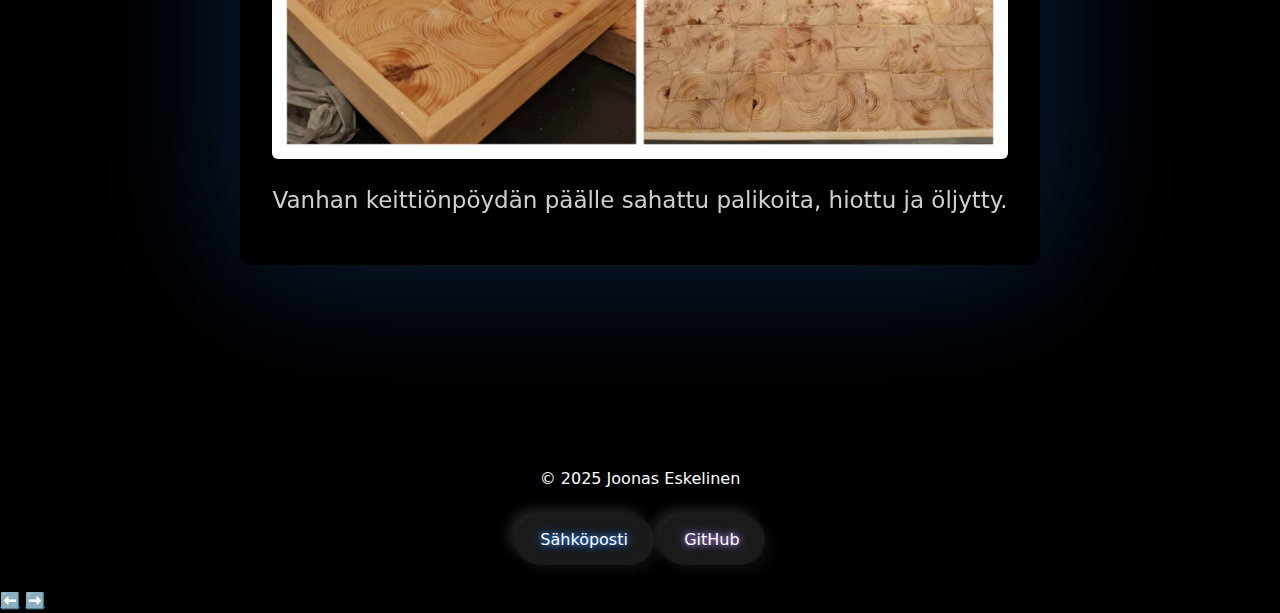
<file: taidot.html>
<!DOCTYPE html>
<html lang="fi">
<head>
    <meta charset="UTF-8">
    <meta name="viewport" content="width=device-width, initial-scale=1.0">
    <title>Joonas Eskelinen</title>

    <!-- Bootstrap -->
    <link href="https://cdn.jsdelivr.net/npm/bootstrap@5.3.8/dist/css/bootstrap.min.css" rel="stylesheet">

    <!-- fontit -->
    <link href="https://fonts.googleapis.com/css2?family=Allura&display=swap" rel="stylesheet">

    <!-- css -->
    <link rel="stylesheet" href="style.css">
</head>
<body>

<!-- Header -->
<header class="hero-header text-white">
  <!-- Navigaatiopalkki -->
  <nav class="navbar navbar-expand-lg navbar-dark fixed-top">
    <div class="container">
      <!-- Etusivu painike -->
      <a class="navbar-brand fw-bold" href="index.html">Etusivu</a>

      <!-- Hampurilaisvalikko mobiililaitteille -->
      <button
        class="navbar-toggler"
        type="button"
        data-bs-toggle="collapse"
        data-bs-target="#navbarNav"
        aria-controls="navbarNav"
        aria-expanded="false"
        aria-label="Toggle navigation">
        <span class="navbar-toggler-icon"></span>
      </button>

      <!-- Navigaatiolinkit -->
      <div class="collapse navbar-collapse" id="navbarNav">
        <ul class="navbar-nav ms-auto">
          <li class="nav-item"><a class="nav-link" href="kukaolen.html">Kuka olen</a></li>
          <li class="nav-item"><a class="nav-link" href="historia.html">Koulutus / työhistoria</a></li>
          <li class="nav-item"><a class="nav-link" href="terveyssivusto.php">Terveyssivusto</a></li>
          <li class="nav-item"><a class="nav-link" href="taidot.html">Taidot / kiinnostuksen kohteet</a></li>
          <li class="nav-item"><a class="nav-link" href="tietovisa.php">Tietovisa</a></li>
          <li class="nav-item"><a class="nav-link" href="tyonaytteet.html">Työnäytteet</a></li>
          <li class="nav-item"><a class="nav-link" href="yhteydenotto.php">Ota yhteyttä</a></li>
        </ul>
      </div>
    </div>
  </nav>

  <!-- Hero-sisältö -->
  <div class="hero-content text-center d-flex flex-column justify-content-center align-items-center">
    <div class="container">
      <h1 class="hero-title">Taidot / Kiinnostuksen kohteet</h1>
    </div>
  </div>
</header>


<!-- neu-box ohjelmointiin  -->
<section class="container my-5 pt-hero-gap">

  <div class="col-12">
    <div class="neu-box neu-box-wide text-left mx-auto p-5">
      <h3 class="text-center">Ohjelmointi</h3>
      <p>
        Alotin helmikuussa 2025 ohjelmistoasentajan tutkinnon Savon ammattiopistossa. Olen todella kiinnostunut kaikesta tähän liittyvästä, ja mitä kaikkea mahdollisuuksia tämä työrintamalla voi tarjota.
        Koulutehtävien lisäksi olen tutkinut aiheita internetissä vähän väliä, ja koko ajan on sellainen odotus, että pääsisi kokeilemaan jotain laajempia projekteja.
        Tähän mennessä olen opiskellut C#, HTML, CSS ja PHP parissa. Lisäki kotona olen omalla ajalla alotellut typescriptiä ja pythonia. Tulevaa työharjoittelua odotan mielenkiinnolla, että millaisien projektien pariin pääsen.
        Odotan myös innolla kaikenlaisia tiimiprjekteja.
      </p>
    </div>
  </div>
</section>



<!-- neu-box urheilulajeille -->
<section class="container my-5">
  <div class="col-12">
    <div class="neu-box neu-box-wide text-left mx-auto p-5">
      <h3 class="text-center">Itselleni lähimmät urheilulajit.</h3>
      <p>
      Terveyssivustolla kerroin jo 3 harrastamaani lajia, kerron tässä niistä vielä vähän tarkemmin. <br> <br>
      <b>Salibandya</b> olen pelannut yli 20 vuotta, kahta-kolmea välikautta lukuunottamatta kaikki lisenssin alaisena kilpailullisissa sarjoissa.
        Vuonna 2015 perustimme kaverini kanssa oman seuran nimeltä YT JalPa, jolla nousimme 3.divisioonaan asti, jossa joukkue edelleen pelaa.
        Lisäksi joukkueella on nykyään 5. divisioonajoukkue, sekä naisten joukkue ja aktiivisia lisenssin alaisia pelaajia noin 60.
        Itse olen tällä kaudella ensimmäistä kertaa tuon joukkueen perustamisen ja vuoden 2015 jälkeen pelaamatta, minulle 2025 vuoden alussa tehdyn munuaissiirron takia.
        Kova tavoite on ensi kaudella palata kentille.
      </p>

      <p>
        <b>Tennistä</b> pelasin nuorempana 2 vuotta kilpaa, sen jälkeen vain liikuntamielessä kavereiden kanssa,
        mutta padelin aloittamisen jälkeen tennikset ovat jääneet vähemmälle.
      </p>

      <p>
        <b>Jääkiekkoa</b> pelasin juniorivuodet 14-vuotiaaksi asti, mutta nykyään se on muuttunut penkkiurheiluksi.
        Jääkiekko ja jalkapallo ovat lajit, joita seuraan fanina eniten.
      </p>

      <p>
        <b>Lisäksi</b> lähes kaikki pallopelit ovat aina kiinnostaneet minua, ja olen aina löytänyt kilpailuhengen,
        kun jokin pallo on kentällä. Lenkkipoluille minua ei vastaavasti meinaa saada millään!
      </p>
    </div>
  </div>
</section>






<!-- neu-box muille kiinnostuksen kohteille  -->
<section class="container my-5">
  <div class="col-12">
    <div class="neu-box neu-box-wide text-left mx-auto p-5">
      <h3 class="text-center">Muita kiinnostuksen kohteita</h3>
      <p>
        Muita kiinnostuksen kohteitani ovat hyvä ruoka, elokuvat/sarjat ja kotona perheen kanssa oleskelu ilman kiireitä, tämä on elämän suola 😊 Tykkään myös rakennella monenlaisia käsityöprojekteja, kuten puutöitä, alla esimerkkikuvia.
      </p>
    </div>
  </div>
</section>

<!-- galleria -->
 <section class="container my-5">
  <div class="neu-box mx-auto text-center" style="max-width: 800px;">
    <h2 class="mb-4">Pieni kuvagalleria askartelemistani puutöistä</h2>

      <!-- Ohjauspainikkeet gallerialle -->
    <div class="mt-4">
      <button class="btn" type="button" data-bs-target="#puutyotCarousel" data-bs-slide="prev">
        ← Edellinen
      </button>
      <button class="btn" type="button" data-bs-target="#puutyotCarousel" data-bs-slide="next">
        Seuraava →
      </button>
    </div>
    
    <!-- karuselli kuvagallerialle -->
    <div id="puutyotCarousel" class="carousel slide" data-bs-interval="false">

      <!-- kuvat -->
      <div class="carousel-inner fixed-carousel-height">
        <div class="carousel-item active">
          <img src="kuva1.jpg" class="d-block w-100 rounded lajikuva" alt="Kuva1"><br>
            <p>Vanhan keittiönpöydän päälle sahattu palikoita, hiottu ja öljytty.</p>
        </div>
        <div class="carousel-item">
          <img src="kuva2.jpg" class="d-block w-100 rounded lajikuva" alt="Kuva2">
          <p>"Jaloviina-vatupassi", poltettu tyyli.</p>
        </div>
        <div class="carousel-item">
          <img src="kuva3.jpg" class="d-block w-100 rounded lajikuva" alt="Kuva3">
          <p>Baarikaappi.</p>
        </div>
        <div class="carousel-item">
          <img src="kuva4.jpg" class="d-block w-100 rounded lajikuva" alt="Kuva4">
          <p>Sohvapöytä ylijäämä parketista, poltettu tyyli .</p>
        </div>
        <div class="carousel-item">
          <img src="kuva5.jpg" class="d-block w-100 rounded lajikuva" alt="Kuva5">
          <p>Tähän rakennettu sisään "syvyysefekti".</p>
        </div>
      </div>
    </div>
  </section>


<!-- footer -->
<footer class="bg-black text-white text-center py-4">
    <p class="mb-0">© 2025 Joonas Eskelinen</p><br>
    <a href="mailto:joonas_eskelinen@hotmail.com" class="btn">Sähköposti</a>
    <a href="https://github.com/JoonasEskelinen" class="btn">GitHub</a>
</footer>

<!-- Bootstrap JS-->
<script
  src="https://cdn.jsdelivr.net/npm/bootstrap@5.3.8/dist/js/bootstrap.bundle.min.js"
  integrity="sha384-FKyoEForCGlyvwx9Hj09JcYn3nv7wiPVlz7YYwJrWVcXK/BmnVDxM+D2scQbITxI"
  crossorigin="anonymous">
</script>

<!-- Mobiilin sivunavigaatio -->
<div class="mobile-nav-bottom">
    <a href="terveyssivusto.php" class="mobile-nav-btn">⬅️</a>
    <a href="tietovisa.php" class="mobile-nav-btn">➡️</a>
</div>

</body>
</html>
</file>
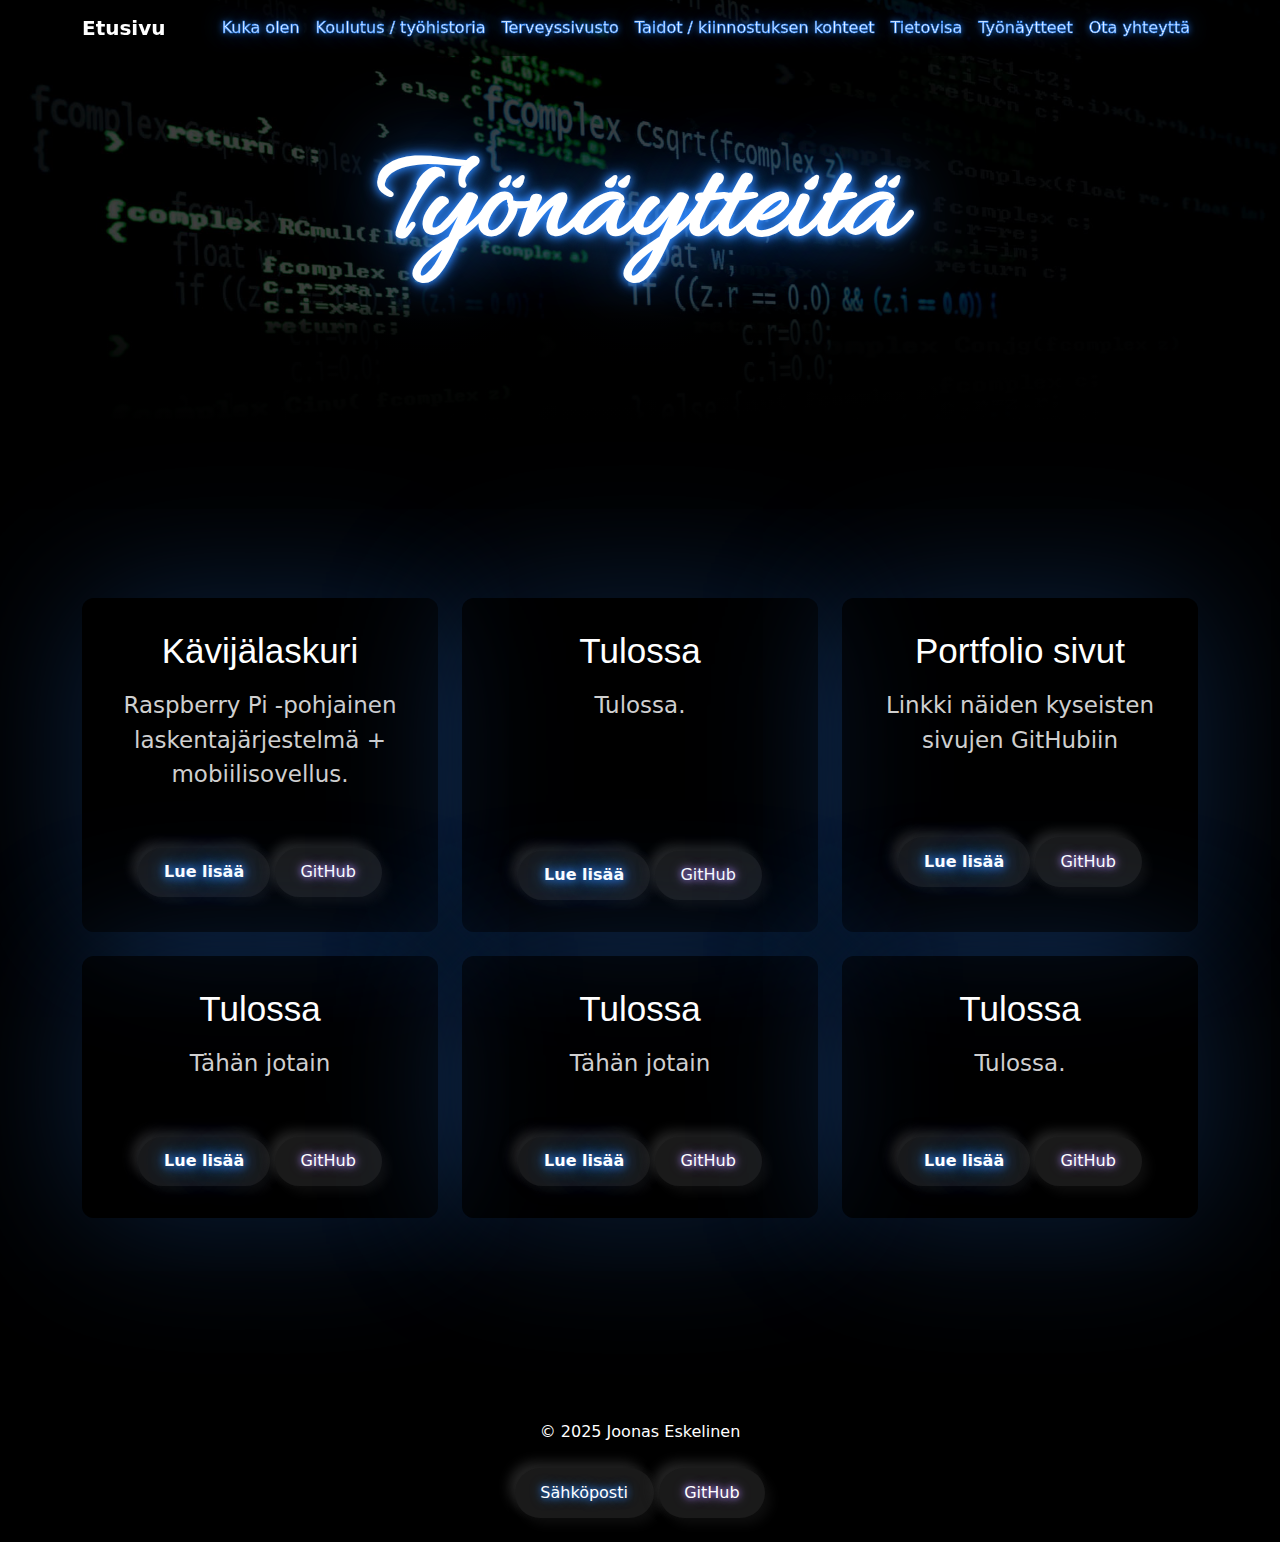
<file: tyonaytteet.html>
<!DOCTYPE html>
<html lang="fi">
<head>
    <meta charset="UTF-8">
    <meta name="viewport" content="width=device-width, initial-scale=1.0">
    <title>Ota yhteyttä – Joonas Eskelinen</title>

    <!-- Bootstrap -->
    <link href="https://cdn.jsdelivr.net/npm/bootstrap@5.3.8/dist/css/bootstrap.min.css" rel="stylesheet">

    <!-- fontit -->
    <link href="https://fonts.googleapis.com/css2?family=Allura&display=swap" rel="stylesheet">

    <!-- css -->
    <link rel="stylesheet" href="style.css">
</head>
<body>

<!-- Header -->
<header class="hero-header text-white">
  <!-- Navigaatiopalkki -->
  <nav class="navbar navbar-expand-lg navbar-dark fixed-top">
    <div class="container">
      <!-- Etusivu painike -->
      <a class="navbar-brand fw-bold" href="index.html">Etusivu</a>

      <!-- Hampurilaisvalikko mobiililaitteille -->
      <button
        class="navbar-toggler"
        type="button"
        data-bs-toggle="collapse"
        data-bs-target="#navbarNav"
        aria-controls="navbarNav"
        aria-expanded="false"
        aria-label="Toggle navigation">
        <span class="navbar-toggler-icon"></span>
      </button>

      <!-- Navigaatiolinkit -->
      <div class="collapse navbar-collapse" id="navbarNav">
        <ul class="navbar-nav ms-auto">
          <li class="nav-item"><a class="nav-link" href="kukaolen.html">Kuka olen</a></li>
          <li class="nav-item"><a class="nav-link" href="historia.html">Koulutus / työhistoria</a></li>
          <li class="nav-item"><a class="nav-link" href="terveyssivusto.php">Terveyssivusto</a></li>
          <li class="nav-item"><a class="nav-link" href="taidot.html">Taidot / kiinnostuksen kohteet</a></li>
          <li class="nav-item"><a class="nav-link" href="tietovisa.php">Tietovisa</a></li>
          <li class="nav-item"><a class="nav-link" href="tyonaytteet.html">Työnäytteet</a></li>
          <li class="nav-item"><a class="nav-link" href="yhteydenotto.php">Ota yhteyttä</a></li>
        </ul>
      </div>
    </div>
  </nav>

  <!-- Hero-sisältö -->
  <div class="hero-content text-center d-flex flex-column justify-content-center align-items-center">
    <div class="container">
      <h1 class="hero-title">Työnäytteitä</h1>
    </div>
  </div>
</header>


<main class="container my-5 pt-hero-gap">
  <div class="row g-4">
    
<!-- kävijälaskuri -->
<div class="col-md-4">
  <div class="neu-box text-center h-100 ">
    <div>
      <h4>Kävijälaskuri</h4>
      <p>Raspberry Pi -pohjainen laskentajärjestelmä + mobiilisovellus.</p>
    </div>
    <br>
    <!-- Painikkeet -->
    <div class="mt-3">
      <a href="#popup-ravintola" class="btn">Lue lisää</a>
      <a href="https://github.com/omaGithub/RavintolaLaskuri" target="_blank" class="btn">GitHub</a>
    </div>
  </div>
</div>

<!-- avautuva teksti -->
<div id="popup-ravintola" class="overlay">
  <div class="overlay-content neu-box">
    <a href="#" class="close-btn">&times;</a>
    <h3>RavintolaLaskuri</h3>
    <p>
      Raspberry Pi 5 -pohjainen kävijälaskentajärjestelmä, jota olen suunnitellut ravintolaympäristöön (soveltuu toki moneen muuhunkin ympäristöön),
      joka laskee reaaliaikaisesti sisään- ja uloskäynnit ravintolaympäristössä ilman internetyhteyttä.
      Projektiin kuuluu Flask-palvelin, kameraan perustuva laskentaohjelma (ei tietenkään kuvaa yksityisyyssuojan vuoksi)  ja React Native -mobiilisovellus.
    </p>
    <p>
      Projekti on vielä hieman kesken, Flask-palvelin toimii jo moitteettomasti, autostart.sh käynnistää palvelimen heti kun raspberry kytketään päälle ja mobiilisovellus
      kommunikoi moitteetta python pohjaisen laskennan kanssa. Itse laskenta vaihe tarvitsee vielä viimeistelyä ennen kuin projekti on tuotantovalmis.
    </p>
    <p>
      Käytetyt kielet<br>
      📍Python -Laskenta ja serveri
      📍TypeScript -Mobiilisovellus
      📍JSON - Tiedontallennus
    </p>
  </div>
</div>










<!-- pizzeria -->
<div class="col-md-4">
  <div class="neu-box text-center h-100 ">
    <div>
      <h4>Tulossa</h4>
      <p>Tulossa.</p><br><br><br>
    </div>
    <br>
    <!-- Painikkeet -->
    <div class="mt-3">
      <a href="#popup-pizzeria" class="btn">Lue lisää</a>
      <a href="https://github.com/omaGithub/RavintolaLaskuri" target="_blank" class="btn">GitHub</a>
    </div>
  </div>
</div>

<!-- avautuva teksti -->
<div id="popup-pizzeria" class="overlay">
  <div class="overlay-content neu-box">
    <a href="#" class="btn">&times;</a>
    <h3>Tulossa</h3>
    <p>
      Tulossa
    </p>
  </div>
</div>











<!-- portfolio -->
<div class="col-md-4">
  <div class="neu-box text-center h-100 ">
    <div>
      <h4>Portfolio sivut</h4>
      <p>Linkki näiden kyseisten sivujen GitHubiin</p><br>
    </div>
    <br>
    <!-- Painikkeet -->
    <div class="mt-3">
      <a href="#popup-portfolio" class="btn">Lue lisää</a>
      <a href="https://github.com/JoonasEskelinen/portfolio-sivut" target="_blank" class="btn">GitHub</a>
    </div>
  </div>
</div>

<!-- avautuva teksti -->
<div id="popup-portfolio" class="overlay">
  <div class="overlay-content neu-box">
    <a href="#" class="btn">&times;</a>
    <h3>Portfolio sivut</h3>
    <p>
      Tämä oli HTML kurssilla saatu tehtävänanto. Täällä myös jotain sellaista mikä on vain tehtävänantoa varten, sivut päivittyvät koko ajan.
    </p>
  </div>
</div>











<!-- tyhjä 1 -->
<div class="col-md-4">
  <div class="neu-box text-center h-100 ">
    <div>
      <h4>Tulossa</h4>
      <p>Tähän jotain</p>
    </div>
    <br>
    <!-- Painikkeet -->
    <div class="mt-3">
      <a href="#popup-tyhja1" class="btn">Lue lisää</a>
      <a href="https://github.com/omaGithub/RavintolaLaskuri" target="_blank" class="btn">GitHub</a>
    </div>
  </div>
</div>

<!-- avautuva teksti -->
<div id="popup-tyhja1" class="overlay">
  <div class="overlay-content neu-box">
    <a href="#" class="btn">&times;</a>
    <h3>Tulossa</h3>
  </div>
</div>











<!-- tyhjä 2 -->
<div class="col-md-4">
  <div class="neu-box text-center h-100 ">
    <div>
      <h4>Tulossa</h4>
      <p>Tähän jotain </p>
    </div>
    <br>
    <!-- Painikkeet -->
    <div class="mt-3">
      <a href="#popup-tyhja2" class="btn">Lue lisää</a>
      <a href="https://github.com/omaGithub/RavintolaLaskuri" target="_blank" class="btn">GitHub</a>
    </div>
  </div>
</div>

<!-- avautuva teksti -->
<div id="popup-tyhja2" class="overlay">
  <div class="overlay-content neu-box">
    <a href="#" class="btn">&times;</a>
    <h3>Tulossa</h3>

  </div>
</div>









<!-- tyhja3 -->
<div class="col-md-4">
  <div class="neu-box text-center h-100 ">
    <div>
      <h4>Tulossa</h4>
      <p>Tulossa.</p>
    </div>
    <br>
    <!-- Painikkeet -->
    <div class="mt-3">
      <a href="#popup-tyhja3" class="btn">Lue lisää</a>
      <a href="https://github.com/omaGithub/RavintolaLaskuri" target="_blank" class="btn">GitHub</a>
    </div>
  </div>
</div>

<!-- avautuva teksti -->
<div id="popup-tyhja3" class="overlay">
  <div class="overlay-content neu-box">
    <a href="#" class="btn">&times;</a>
    <h3>Tulossa</h3>
  </div>
</div>

</div>
</main>

<!-- footer -->
  <footer class="bg-black text-white text-center py-4">
    <p class="mb-0">© 2025 Joonas Eskelinen</p><br>
    <a href="mailto:joonas_eskelinen@hotmail.com" class="btn">Sähköposti</a>
    <a href="https://github.com/JoonasEskelinen" class="btn">GitHub</a>
  </footer>

</body>
</html>
</file>
<file: style.css>
html, body { 
  display: flex; /* Määrittää sivun joustavasti asetelluksi */
  flex-direction: column; /* elementit pystysuoraan */
  min-height: 100vh; /* koko selaimen korkeudelle */
  background: black;
}

main { 
  flex: 1; /* täyttää kaiken jäljellä olevan tilan ennen footeria */
}

/* tyhjää  tilaa headerin jälkeen */
.pt-hero-gap {
  padding-top: 130px; 
}

/* navbar */
.navbar {
  background: rgba(0, 0, 0, 0.65); /* osittain läpinäkyvä */
}





/* HERO-HEADER */

.hero-header {
  background-image: url('header.jpg'); 
  background-size: cover;
  background-position: center; 
  height: 420px; 
  position: relative;  /* overlay-asetteluun */

}

/* tumma overlay kuvan päällä*/
.hero-header::before {
  content: "";
  position: absolute;
  inset: 0;
  background: rgba(0,0,0,0.75);
  z-index: 0;
}


/* headerin alareuna sulautumaan bodyn mustan taustan kanssa */
.hero-header::after {
  content: "";
  position: absolute;
  bottom: -1px;
  left: 0;
  width: 100%;
  height: 120px;

  background: linear-gradient(
    to bottom,
    rgba(0,0,0,0) 0%,
    rgba(0,0,0,0.4) 10%,
    rgba(0,0,0,0.75) 25%,
    rgba(0,0,0,1) 100%
  );

  z-index: 2; /* overlayn päälle */
  pointer-events: none;
}


/* Tekstit hero-osion sisällä */
.hero-content {
  position: relative;
  z-index: 1;               /* näkyviin overlayn päälle */
  height: 100%;
  display: flex;
  flex-direction: column;
  justify-content: center;  /* keskelle pystyyn */
  align-items: center;      /* keskelle vaakaan */
  text-align: center;
}

/* Otsikoiden värit ja hehkut */
.hero-content h1,
.hero-content h3 {
  color: #fff;
  text-shadow:
    0 0 8px #2e88ff,
    0 0 16px #2e88ff,
    0 0 80px rgba(46,136,255,0.8);
}

/* Pääotsikko */
.hero-title {
  font-family: 'Allura', cursive;
  font-weight: 700;
  font-size: 130px;
  margin: 0;
}

/* Alaotsikko (tällä hetkellä ainoastaan tietovisa sivulla */
.hero-subtitle {
  font-family: 'Allura', cursive;
  font-size: 60px;
  margin-top: 10px;
}


/* NAVBAR LINKIT */

.navbar .nav-link {
  color: #fff !important;
  -webkit-text-stroke: 0.6px #2e88ff;
  text-shadow:
    0 0 6px #2e88ff,
    0 0 20px rgba(46,136,255,0.8);
}

/* kun hiiri videään linkin päälle*/
.navbar .nav-link:hover {
  color: #ee0ac8 !important;
  text-shadow:
    0 0 38px #e9a2d9,
    0 0 60px rgb(245,239,245);
}



/* FOOTER */

footer {
  bottom: 0; /* näkymän alareunaan */
  width: 100%; /* koko sivun leveys */
  margin-top: auto; /* työntyy sivun loppuun */
  margin-top: 130px !important; /* tyhjää tilaa footerin yläpuolelle */
}



/* PROFIILIKUVA ETUSIVULLA */

.omakuva {
  width: 100%;
  max-width: 300px;
  height: auto;
  border-radius: 12px; /* kulmien pyöristys  */
  box-shadow: 0 0 350px rgba(46,136,255,0.35)
}

/* kun kursori kuvan päällä */
.omakuva:hover {
  box-shadow: 20px 20px 40px #a8c5eb, -20px -20px 40px #a8c5eb
}





/* NEU-BOXIT*/

.neu-box {
  background: rgba(0,0,0,0.3);
  padding: 2rem;
  border-radius: 12px;
  color: white;
  box-shadow: 
  0 0 150px rgba(46,136,255,0.25); 
}

/* kun kursori on neu-boxin päällä */
.neu-box:hover { 
  box-shadow: 20px 20px 40px #a8c5eb, -20px -20px 40px #a8c5eb

}

/* neu-boxien otsikot */
.neu-box h3, .neu-box h4 { 
  color: #ffffff;
  font-family: 'Poppins', sans-serif; 
  margin-bottom: 1rem; /* tilaa otsikon ja seuraavan tekstin väliin */
  font-size: 35px;
}

.neu-box p { /* Neu-boxien sisäteksti */
  color: #cfcfcf;
  line-height: 1.5; /* riviväli */
  font-size: 23px;
}

/* tekstikenttien yhteinen tyyli */
.neu-box input[type="text"],
.neu-box input[type="number"],
.neu-box input[type="email"],
.neu-box input[type="date"],
.neu-box textarea {
  width: 80%;     /* 80 % laatikon sisätilasta */
  background: white;
  border: none; /*ei reunaviivaa*/
  color: black;
  padding: 0.4rem;  /* sisätila kentän sisälle */
  border-radius: 10px;
  margin-top: 5px;  /* väli */
  margin: 5px auto;  /* keskitys vaakasuunnassa */
  display: block;   /* varmistaa että margin: auto toimii */
}



/* TIETOVISA- LAATIKOT (neu- box-visa) */
.neu-box-visa { 
  background: rgba(0,0,0,0.3);
  border-radius: 12px; 
  box-shadow: 0 0 150px rgba(46,136,255,0.20); 
  color: #eaeaea; 
  padding: 1.5rem 3rem; /* vähemmän pystysuuntaista, enemmän vaakasuuntaista tilaa */
  font-family: 'Poppins', sans-serif;
  max-width: 700px;
  margin: 2rem auto; /* keskitetään laatikot ja lisätään väliä muiden laatikoiden väliin */
  text-align: center;
}

/* kun kursori viedään päälle */
.neu-box-visa:hover { 
  box-shadow: 28px 28px 35px #a8c5eb, -28px -28px 35px #a8c5eb;
}

/* Tietovisakysymyksen otsikko */
.neu-box-visa h4 { 
  color: #fff; 
  font-weight: 600; 
  margin-bottom: 2rem; /* Väli otsikon ja vastausten välille */
}

/* Jokainen vastausvaihtoehto näkyy labelina */
.neu-box-visa label { 
  display: block; /* koko rivin leveys*/
  text-align: left;
  padding: 0.6rem 5rem; /* suurennetaan klikkausaluetta */
  background-color: #222;
  margin: 8px 0; /* Väliä labeleiden väliin */
  border-radius: 10px; /* pyöreät kulmat */
  cursor: pointer; /* muutetaan hiiren kursorin ulkonäköä vastauksen kohdalla */
}

/* väri radiopainiketta osoittaessa */
.neu-box-visa label:hover { 
  background-color: #6e6c6c; 
}


/* Radiopainikkeiden tyyli */
.neu-box-visa input[type="radio"] { 
  accent-color: #66ccff; /* Painikkeen valintaväri */
  margin-right: 10px; /* väli tekstin ja painikkeen väliin */
  transform: scale(1.2); /* pieni suurennus painikkeelle */
}





/* POKAALIANIMAATIO + VIDEO JOS TÄYDET PISTEET*/

/* youtube videon boxi */
.winner-video { 
  position: relative; 
  padding-bottom: 56.25%; /* kuvasuhde */
  border-radius: 25px; /* Pyöristetyt kulmat laatikolle */
  margin: 1.5rem auto; /* Keskittää ja lisää väliä ympärille */
  max-width: 800px; /* Rajoittaa maksimileveyden */
}

/* YouTube video*/
.winner-video iframe { 
  position: absolute; /* asetetaan boxiin ilman rajoja */
  top: 0; left: 0; /* kiinnitetään näytön vasempaan yläkulmaan */
  width: 100%; /* täyttää koko säiliön leveydeltä */
  height: 100%; /* täyttää koko säiliön korkeudelta */
  border: none; /* poistaa iframe-reunuksen */
  border-radius: 25px; /* sama pyöristys kuin boxissa */
}

/* alue jossa pokaalit putoavat */
.tausta { 
  position: fixed !important; /* Asetetaan koko näytön päälle pysyvästi */
  top: 0; left: 0; /* Kiinnitetään näytön vasempaan yläkulmaan */
  width: 100vw; /* täyttää koko selaimen leveyden */
  height: 100vh; /* täyttää koko selaimen korkeuden */
  pointer-events: none; /* pokaalit eivät tule painikkeiden tielle */
}

/* yksittäinen pokaali */
.trophy { 
  position: absolute; /* koko ruudulle */
  top: -10%; /* pokaali ei näy ylhäällä rivissä, näkyy vasta kun tippuu */
  animation-name: fall; /* käyttää alla määriteltyä animaatiota */
  animation-timing-function: linear; /* tippuu tasaisesti */
  animation-iteration-count: infinite; /* toistuu loputtomiin */
  color: #ffd700;
  z-index: 1; /* Näkyy muiden elementtien päällä, mutta ei videon */
  will-change: top, transform; /* Selaimelle vihje optimoida animaatio */
}

/* tippumisanimaatio */
@keyframes fall { 
  0%   { top: -10%; transform: rotate(0deg); } /* alussa suorassa */
  100% { top: 110%; transform: rotate(360deg); } /* pyörii kerran ympäri */
}




/* LINKKIEN ERIKOISVÄRITYKSET */

/* sähköpostit */
a[href^="mailto:"] { 
  color: #66ccff;
  text-decoration: none; /* poistaa alleviivauksen */
  font-weight: 500; /* paksumpi teksti */
  text-shadow:
    0 0 6px #2e88ff, 
    0 0 12px rgba(46,136,255,0.8); 
}

/* kun hiiri kohdistettu */
a[href^="mailto:"]:hover { 
  color: #2e88ff; /* Kirkkaampi sininen */
  text-shadow:
    0 0 10px #2e88ff, /* Lisää valoa ympärille */
    0 0 20px rgba(46,136,255,1); /* hohde */
}




/* GitHub-linkit */
a[href*="github.com"] {
  color: #b388ff;
  text-decoration: none; /* Ei alleviivauksia */
  font-weight: 500; /* paksumpi teksti */
  text-shadow:
    0 0 6px #b388ff, /* hehku lähellä tekstiä */
    0 0 12px rgba(179,136,255,0.8); /* ulompo hehku */
}

/* kun hiiri kohdistettu*/
a[href*="github.com"]:hover { 
  color: #d1aaff; 
  text-shadow:
    0 0 10px #d1aaff, 
    0 0 20px rgba(209,170,255,1); 
}








/* TERVEYSSIVUSTO */

/* neu-boxin sisällä olevat lomakkeet esim BMI-laskuri */
.neu-box form { 
  text-align: center; 
  margin-top: 1rem; 
}




/* LIIKUNTALAJEN BOXI */

/* jokaiselle lajille oma boxi */
.lajikortti { 
  background: #111; 
  border-radius: 30px; 
  padding: 1.5rem; 
  box-shadow: 10px 10px 20px #0e0e0e, -10px -10px 20px #262626; 
}

/* kun kursori on lajin kohdalla */
.lajikortti:hover { 
  transform: translateY(-5px); /* kortti nousee hieman */
  box-shadow: 20px 20px 40px #a8c5eb, -20px -20px 40px #a8c5eb; 
}

/* kuvien tyyli lajikortin sisällä */
.lajikuvat { 
  width: 100%; 
  max-width: 100%; /* estää venymisen yli laidan */
  height: 180px; /* kiinteä korkeus */
  object-fit: cover; /* rajaa kuvan ilman vääristymistä */
  border-radius: 15px; 
  margin-bottom: 10px; /* väli kuvan ja tekstin väliin */
}

/* Lajin kuvausteksti */
.lajikortti p { 
  color: #cfcfcf; 
  font-size: 16px; /* pienempi kuin päätekstit */

}





/* TYÖNÄYTTEET "LUE LISÄÄ" OSIOT */

/* Koko näytön päälle tuleva tumma tausta */
.overlay { 
  position: fixed; /* Pysyy paikallaan, vaikka sivua skrollataan */
  top: 0; 
  left: 0;
  width: 100%; 
  height: 100%;
  background: rgba(10, 10, 10, 0.9); 
  display: none; /* Piilotettuna oletuksena */
  justify-content: center; 
  align-items: center; 
  z-index: 999; /* Näkyy kaiken muun päällä */
  backdrop-filter: blur(10px); /* Sumennusefekti taustalle */
}

/* #popup-id, Aktivoituu kun käyttäjä klikkaa Lue lisää -painiketta */
.overlay:target { 
  display: flex; 

}

/* Popupin sisältölaatikko  */
.overlay-content { 
  max-width: 800px; 
  background: #111; 
  padding: 2rem; /* Riittävästi sisätilaa tekstille */
  border-radius: 25px; 
  box-shadow: 1 0 30px #a8c5eb; 
  text-align: left; 
  overflow-y: auto; /* jos sisältöä on paljon, skrollautuu laatikon sisällä */
  max-height: 85vh; /* estää popupin ylittämästä näytön korkeutta */
}

/* sulje painike popupissa */
.close-btn { 
  position: absolute;
  top: 20px; /* etäisyys yläreunasta */
  right: 30px; /* etäisyys oikeasta reunasta */
  color: #fff; 
  font-size: 60px; 
  text-decoration: none; /* ei alleviivausta */
}

/* kun kursori rastin päällä */
.close-btn:hover { 
  color: #a8c5eb; 
}



/* YHTENÄINEN NAPPI */

button,
.btn { 
  color: #fff !important; 
  background: #1a1a1a; 
  border: none; /* ei erillistä reunaviivaa */
  border-radius: 25px; /* pyöristetyt kulmat */
  padding: 0.8rem 1.6rem; /* sisätila napin tekstille */
  font-weight: bold; /* lihavoitu teksti */
  cursor: pointer; /* hiiri muuttuu osoittimeksi napin päällä */
  text-shadow:
    0 0 8px #2e88ff, /* lähempi hohto */
    0 0 16px #2e88ff, /* keskihohto */
    0 0 40px rgba(46,136,255,0.8); /* ulkokehä valo */

  box-shadow: 6px 6px 12px #0e0e0e, -6px -6px 12px #262626;
}

/* kun hiiri viedään kohdalle */
button:hover, 
.btn:hover { 
  transform: translateY(-3px); 
  text-shadow:
    0 0 10px #66aaff, 
    0 0 25px #2e88ff, 
    0 0 60px rgba(46,136,255,1); 
  box-shadow: 12px 12px 20px #2e88ff, -12px -12px 20px #2e88ff;
  background: #222; 
}


/* github buttonit */
.btn-git
{ 
  color: #fff !important; 
  background: #1a1a1a; 
  border: none; /* ei erillistä reunaviivaa */
  border-radius: 25px; /* pyöristetyt kulmat */
  padding: 0.8rem 1.6rem; /* sisätila napin tekstille */
  font-weight: bold; /* lihavoitu teksti */
  cursor: pointer; /* Hiiri muuttuu osoittimeksi napin päällä */
  box-shadow: 6px 6px 12px #0e0e0e, -6px -6px 12px #262626;
  transform: translateY(-3px);
}


/* btn-git hover */
.btn-git:hover{
  text-shadow:
    0 0 10px #f0a3ec, 
    0 0 25px #e7acd1, 
    0 0 60px rgb(238, 188, 234); 
  box-shadow: 12px 12px 20px #e99bcf, -12px -12px 20px #d88bc1;
  background: #222; 
}



/*  säädetään toimimaan kaikilla laitteilla */

@media (max-width: 992px) {

  
  .hero-content {
    justify-content: flex-start;
    padding-top: 20px;
    padding-bottom: 20px;
  }
  
  .hero-header {
    height: 320px;      /* matalampi puhelimella */
  }

  .hero-title {
    font-size: 60px;    /* pienemmät fontit */
  }

  .hero-subtitle {
    font-size: 32px;
  }
}

@media (max-width: 600px) {

  
  .hero-content {
    padding-top: 15px;
    padding-bottom: 20px;
  }
  
  
  .hero-header {
    height: 260px;

  }

  .hero-title {
    font-size: 46px;
  }

  .hero-subtitle {
    font-size: 26px;
  }
}


/* linkit */
.neu-box a {
  word-break: break-all;   /* sallii pitkien linkkien katkeamisen */
  overflow-wrap: anywhere; /* varmistaa rivittymisen pienissä näytöissä */
  display: inline-block;   /* varmempi rivittyminen */
}







/* --------------------------------------- */
/*   UNIVERSAALI MOBIILITYYLI KAIKILLE 
     NEU-BOXEILLE KAIKILLA SIVUILLA       */
/* --------------------------------------- */

@media (max-width: 600px) {

  /* neu-box pienemmäksi mobiilissa */
  .neu-box {
    padding: 1rem;
    margin-bottom: 20px;
    border-radius: 10px;
  }

  .neu-box h3, .neu-box h4 {
    font-size: 24px;
  }

  .neu-box p {
    font-size: 16px;
    line-height: 1.4;
  }

  /* estää boxien venymisen liikaa */
  .col-md-4, 
  .col-md-6, 
  .col-md-8,
  .col-md-5,
  .col-md-7 {
    max-width: 100%;
    flex: 0 0 100%;      /* täysi leveys mobiilissa */
  }

  /* kuvat mobiilissa siisteiksi */
  .lajikuvat,
  .omakuva {
    max-width: 100%;
    height: auto;
  }

    /* pienempi profiilikuva mobiilissa */
  .omakuva {
    max-width: 100%;
    width: 100%;
    border-radius: 10px;
  }


}
</file>
